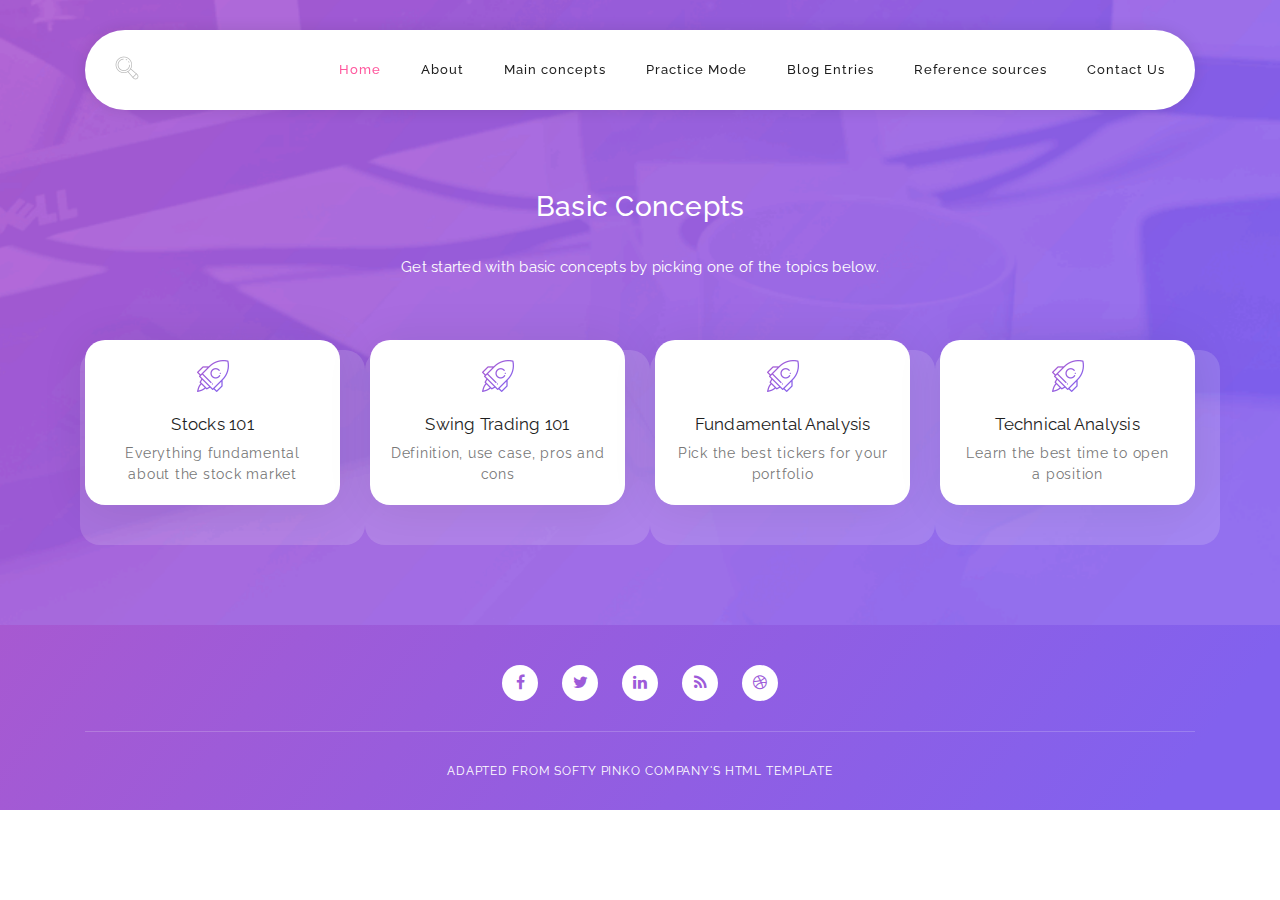
<file: basic_concepts.html>
<!DOCTYPE html>
<html lang="en">

  <head>

    <meta charset="utf-8">
    <meta name="viewport" content="width=device-width, initial-scale=1, shrink-to-fit=no">
    <meta name="description" content="">
    <meta name="author" content="">
    <link href="https://fonts.googleapis.com/css?family=Raleway:100,300,400,500,700,900" rel="stylesheet">

    <title>Basic Concepts</title>
<!--
SOFTY PINKO
https://templatemo.com/tm-535-softy-pinko
-->

    <!-- Additional CSS Files -->
    <link rel="stylesheet" type="text/css" href="assets/css/bootstrap.min.css">

    <link rel="stylesheet" type="text/css" href="assets/css/font-awesome.css">

    <link rel="stylesheet" href="assets/css/templatemo-softy-pinko.css">

    </head>
    
    <body>
    
    <!-- ***** Preloader Start ***** -->
    <div id="preloader">
        <div class="jumper">
            <div></div>
            <div></div>
            <div></div>
        </div>
    </div>  
    <!-- ***** Preloader End ***** -->
    
    
    <!-- ***** Header Area Start ***** -->
    <header class="header-area header-sticky">
        <div class="container">
            <div class="row">
                <div class="col-12">
                    <nav class="main-nav">
                        <!-- ***** Logo Start ***** -->
                        <a href="#" class="logo">
                            <img src="assets/images/logo.png" alt="logo"/>
                        </a>
                        <!-- ***** Logo End ***** -->
                        <!-- ***** Menu Start ***** -->
                        <ul class="nav">
                            <li><a href="#welcome" class="active">Home</a></li>
                            <li><a href="#features">About</a></li>
                            <li><a href="#work-process">Main concepts</a></li>
                            <li><a href="#pricing-plans">Practice Mode</a></li>
                            <li><a href="#blog">Blog Entries</a></li>
                            <li><a href="#testimonials">Reference sources</a></li>
                            <li><a href="#contact-us">Contact Us</a></li>
                        </ul>
                        <a class='menu-trigger'>
                            <span>Menu</span>
                        </a>
                        <!-- ***** Menu End ***** -->
                    </nav>
                </div>
            </div>
        </div>
    </header>
    <!-- ***** Header Area End ***** -->






    <!-- ***** Home Parallax Start ***** -->
    <section class="mini" id="work-process">
        <div class="mini-content">
            <div class="container">
                <div class="row">
                    <div class="offset-lg-3 col-lg-6">
                        <div class="info">
                            <h1>Basic Concepts</h1>
                            <p>Get started with basic concepts by picking one of the topics below.</p>
                        </div>
                    </div>
                </div>

                <!-- ***** Mini Box Start ***** -->
                <div class="row">
                    <div class="col-lg-3 col-md-3 col-sm-6 col-6">
                        <a href="basic_concepts_stock.html" class="mini-box">
                            <i><img src="assets/images/work-process-item-01.png" alt=""></i>
                            <strong>Stocks 101</strong>
                            <span>Everything fundamental about the stock market</span>
                        </a>
                    </div>
                    <div class="col-lg-3 col-md-3 col-sm-6 col-6">
                        <a href="#" class="mini-box">
                            <i><img src="assets/images/work-process-item-01.png" alt=""></i>
                            <strong>Swing Trading 101</strong>
                            <span>Definition, use case, pros and cons</span>
                        </a>
                    </div>
                    <div class="col-lg-3 col-md-3 col-sm-6 col-6">
                        <a href="#" class="mini-box">
                            <i><img src="assets/images/work-process-item-01.png" alt=""></i>
                            <strong>Fundamental Analysis</strong>
                            <span>Pick the best tickers for your portfolio</span>
                        </a>
                    </div>
                    <div class="col-lg-3 col-md-3 col-sm-6 col-6">
                        <a href="#" class="mini-box">
                            <i><img src="assets/images/work-process-item-01.png" alt=""></i>
                            <strong>Technical Analysis</strong>
                            <span>Learn the best time to open a position</span>
                        </a>
                    </div>
                </div>
                <!-- ***** Mini Box End ***** -->
            </div>
        </div>
    </section>
    <!-- ***** Home Parallax End ***** -->

    
    <!-- ***** Footer Start ***** -->
    <footer>
        <div class="container">
            <div class="row">
                <div class="col-lg-12 col-md-12 col-sm-12">
                    <ul class="social">
                        <li><a href="#"><i class="fa fa-facebook"></i></a></li>
                        <li><a href="#"><i class="fa fa-twitter"></i></a></li>
                        <li><a href="#"><i class="fa fa-linkedin"></i></a></li>
                        <li><a href="#"><i class="fa fa-rss"></i></a></li>
                        <li><a href="#"><i class="fa fa-dribbble"></i></a></li>
                    </ul>
                </div>
            </div>
            <div class="row">
                <div class="col-lg-12">
                    <p class="copyright">Adapted from Softy Pinko Company's HTML template</p>
                </div>
            </div>
        </div>
    </footer>
    
    <!-- jQuery -->
    <script src="assets/js/jquery-2.1.0.min.js"></script>

    <!-- Bootstrap -->
    <script src="assets/js/popper.js"></script>
    <script src="assets/js/bootstrap.min.js"></script>

    <!-- Plugins -->
    <script src="assets/js/scrollreveal.min.js"></script>
    <script src="assets/js/waypoints.min.js"></script>
    <script src="assets/js/jquery.counterup.min.js"></script>
    <script src="assets/js/imgfix.min.js"></script> 
    
    <!-- Global Init -->
    <script src="assets/js/custom.js"></script>

  </body>
</html>
</file>
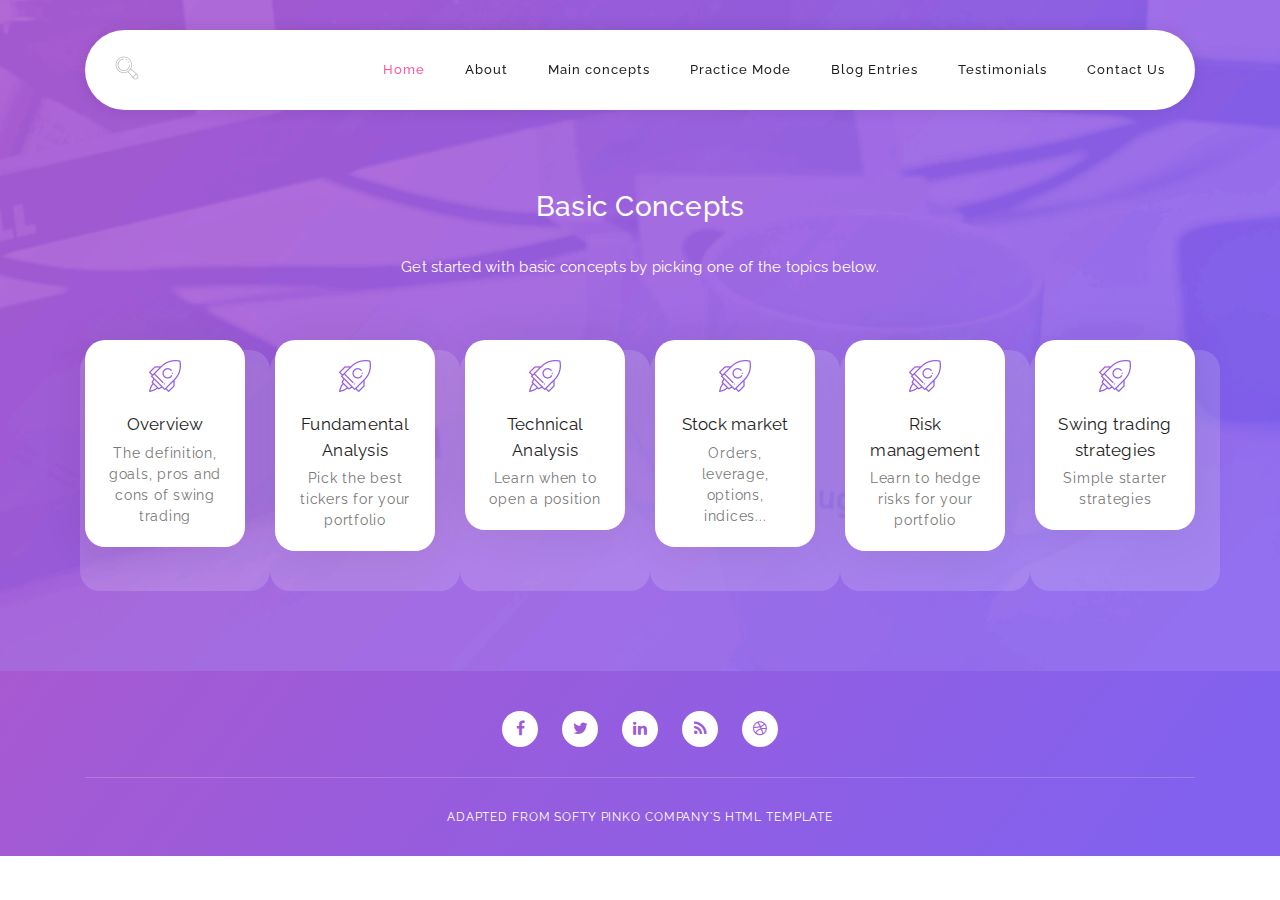
<file: basic_concepts_fundamental.html>
<!DOCTYPE html>
<html lang="en">

  <head>

    <meta charset="utf-8">
    <meta name="viewport" content="width=device-width, initial-scale=1, shrink-to-fit=no">
    <meta name="description" content="">
    <meta name="author" content="">
    <link href="https://fonts.googleapis.com/css?family=Raleway:100,300,400,500,700,900" rel="stylesheet">

    <title>Basic Concepts</title>
<!--
SOFTY PINKO
https://templatemo.com/tm-535-softy-pinko
-->

    <!-- Additional CSS Files -->
    <link rel="stylesheet" type="text/css" href="assets/css/bootstrap.min.css">

    <link rel="stylesheet" type="text/css" href="assets/css/font-awesome.css">

    <link rel="stylesheet" href="assets/css/templatemo-softy-pinko.css">

    </head>
    
    <body>
    
    <!-- ***** Preloader Start ***** -->
    <div id="preloader">
        <div class="jumper">
            <div></div>
            <div></div>
            <div></div>
        </div>
    </div>  
    <!-- ***** Preloader End ***** -->
    
    
    <!-- ***** Header Area Start ***** -->
    <header class="header-area header-sticky">
        <div class="container">
            <div class="row">
                <div class="col-12">
                    <nav class="main-nav">
                        <!-- ***** Logo Start ***** -->
                        <a href="#" class="logo">
                            <img src="assets/images/logo.png" alt="logo"/>
                        </a>
                        <!-- ***** Logo End ***** -->
                        <!-- ***** Menu Start ***** -->
                        <ul class="nav">
                            <li><a href="#welcome" class="active">Home</a></li>
                            <li><a href="#features">About</a></li>
                            <li><a href="#work-process">Main concepts</a></li>
                            <li><a href="#pricing-plans">Practice Mode</a></li>
                            <li><a href="#blog">Blog Entries</a></li>
                            <li><a href="#testimonials">Testimonials</a></li>
                            <li><a href="#contact-us">Contact Us</a></li>
                        </ul>
                        <a class='menu-trigger'>
                            <span>Menu</span>
                        </a>
                        <!-- ***** Menu End ***** -->
                    </nav>
                </div>
            </div>
        </div>
    </header>
    <!-- ***** Header Area End ***** -->






    <!-- ***** Home Parallax Start ***** -->
    <section class="mini" id="work-process">
        <div class="mini-content">
            <div class="container">
                <div class="row">
                    <div class="offset-lg-3 col-lg-6">
                        <div class="info">
                            <h1>Basic Concepts</h1>
                            <p>Get started with basic concepts by picking one of the topics below.</p>
                        </div>
                    </div>
                </div>

                <!-- ***** Mini Box Start ***** -->
                <div class="row">
                    <div class="col-lg-2 col-md-3 col-sm-6 col-6">
                        <a href="#" class="mini-box">
                            <i><img src="assets/images/work-process-item-01.png" alt=""></i>
                            <strong>Overview</strong>
                            <span>The definition, goals, pros and cons of swing trading</span>
                        </a>
                    </div>
                    <div class="col-lg-2 col-md-3 col-sm-6 col-6">
                        <a href="#" class="mini-box">
                            <i><img src="assets/images/work-process-item-01.png" alt=""></i>
                            <strong>Fundamental Analysis</strong>
                            <span>Pick the best tickers for your portfolio</span>
                        </a>
                    </div>
                    <div class="col-lg-2 col-md-3 col-sm-6 col-6">
                        <a href="#" class="mini-box">
                            <i><img src="assets/images/work-process-item-01.png" alt=""></i>
                            <strong>Technical Analysis</strong>
                            <span>Learn when to open a position</span>
                        </a>
                    </div>
                    <div class="col-lg-2 col-md-3 col-sm-6 col-6">
                        <a href="#" class="mini-box">
                            <i><img src="assets/images/work-process-item-01.png" alt=""></i>
                            <strong>Stock market</strong>
                            <span>Orders, leverage, options, indices...</span>
                        </a>
                    </div>
                    <div class="col-lg-2 col-md-3 col-sm-6 col-6">
                        <a href="#" class="mini-box">
                            <i><img src="assets/images/work-process-item-01.png" alt=""></i>
                            <strong>Risk management</strong>
                            <span>Learn to hedge risks for your portfolio</span>
                        </a>
                    </div>
                    <div class="col-lg-2 col-md-3 col-sm-6 col-6">
                        <a href="#" class="mini-box">
                            <i><img src="assets/images/work-process-item-01.png" alt=""></i>
                            <strong>Swing trading strategies</strong>
                            <span>Simple starter strategies</span>
                        </a>
                    </div>
                </div>
                <!-- ***** Mini Box End ***** -->
            </div>
        </div>
    </section>
    <!-- ***** Home Parallax End ***** -->

    
    <!-- ***** Footer Start ***** -->
    <footer>
        <div class="container">
            <div class="row">
                <div class="col-lg-12 col-md-12 col-sm-12">
                    <ul class="social">
                        <li><a href="#"><i class="fa fa-facebook"></i></a></li>
                        <li><a href="#"><i class="fa fa-twitter"></i></a></li>
                        <li><a href="#"><i class="fa fa-linkedin"></i></a></li>
                        <li><a href="#"><i class="fa fa-rss"></i></a></li>
                        <li><a href="#"><i class="fa fa-dribbble"></i></a></li>
                    </ul>
                </div>
            </div>
            <div class="row">
                <div class="col-lg-12">
                    <p class="copyright">Adapted from Softy Pinko Company's HTML template</p>
                </div>
            </div>
        </div>
    </footer>
    
    <!-- jQuery -->
    <script src="assets/js/jquery-2.1.0.min.js"></script>

    <!-- Bootstrap -->
    <script src="assets/js/popper.js"></script>
    <script src="assets/js/bootstrap.min.js"></script>

    <!-- Plugins -->
    <script src="assets/js/scrollreveal.min.js"></script>
    <script src="assets/js/waypoints.min.js"></script>
    <script src="assets/js/jquery.counterup.min.js"></script>
    <script src="assets/js/imgfix.min.js"></script> 
    
    <!-- Global Init -->
    <script src="assets/js/custom.js"></script>

  </body>
</html>
</file>
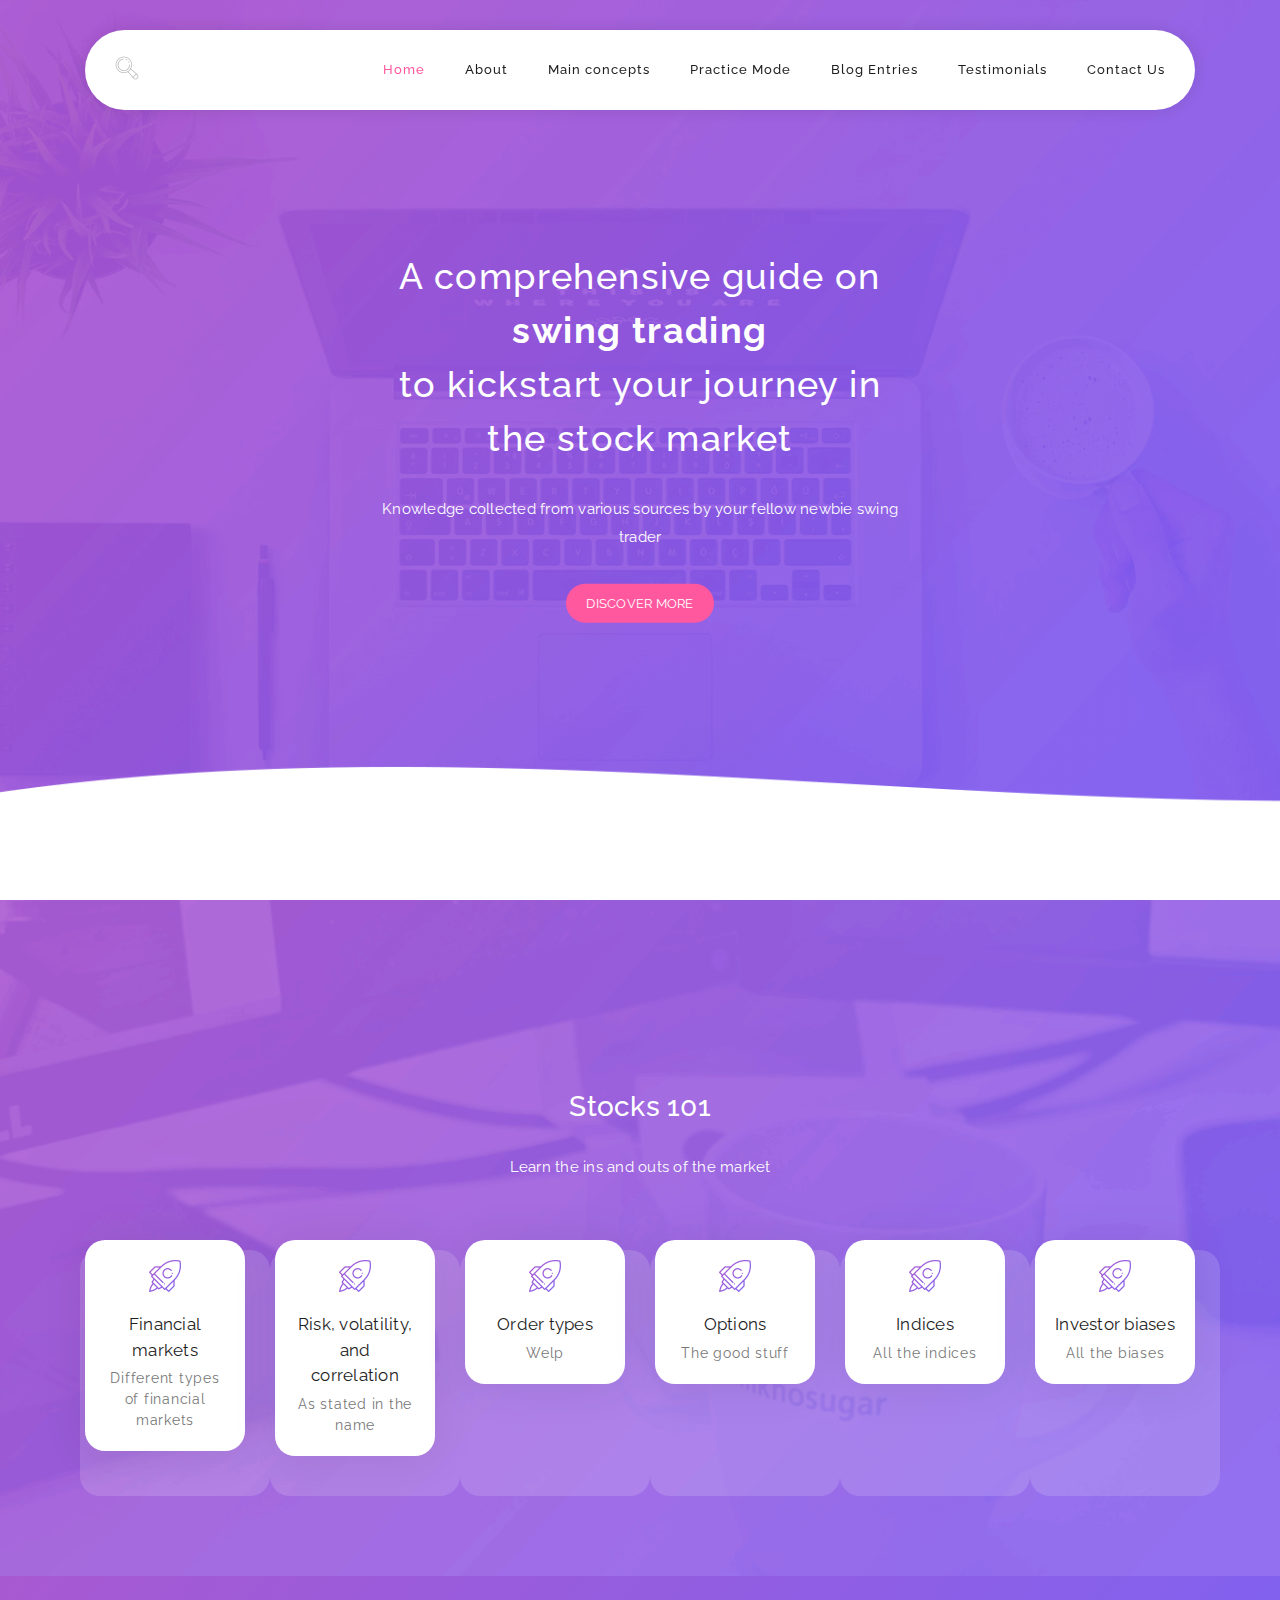
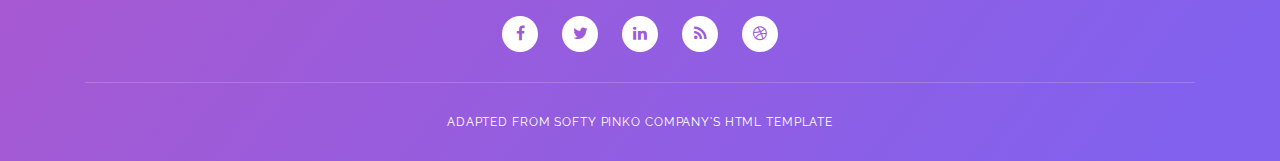
<file: basic_concepts_stock.html>
<!DOCTYPE html>
<html lang="en">

  <head>

    <meta charset="utf-8">
    <meta name="viewport" content="width=device-width, initial-scale=1, shrink-to-fit=no">
    <meta name="description" content="">
    <meta name="author" content="">
    <link href="https://fonts.googleapis.com/css?family=Raleway:100,300,400,500,700,900" rel="stylesheet">

    <title>Basic Concepts</title>

    <!-- Additional CSS Files -->
    <link rel="stylesheet" type="text/css" href="assets/css/bootstrap.min.css">

    <link rel="stylesheet" type="text/css" href="assets/css/font-awesome.css">

    <link rel="stylesheet" href="assets/css/templatemo-softy-pinko.css">

    </head>
    
    <body>
    
    <!-- ***** Preloader Start ***** -->
    <div id="preloader">
        <div class="jumper">
            <div></div>
            <div></div>
            <div></div>
        </div>
    </div>  
    <!-- ***** Preloader End ***** -->
    
    
    <!-- ***** Header Area Start ***** -->
    <header class="header-area header-sticky">
        <div class="container">
            <div class="row">
                <div class="col-12">
                    <nav class="main-nav">
                        <!-- ***** Logo Start ***** -->
                        <a href="#" class="logo">
                            <img src="assets/images/logo.png" alt="logo"/>
                        </a>
                        <!-- ***** Logo End ***** -->
                        <!-- ***** Menu Start ***** -->
                        <ul class="nav">
                            <li><a href="#welcome" class="active">Home</a></li>
                            <li><a href="#features">About</a></li>
                            <li><a href="#work-process">Main concepts</a></li>
                            <li><a href="#pricing-plans">Practice Mode</a></li>
                            <li><a href="#blog">Blog Entries</a></li>
                            <li><a href="#testimonials">Testimonials</a></li>
                            <li><a href="#contact-us">Contact Us</a></li>
                        </ul>
                        <a class='menu-trigger'>
                            <span>Menu</span>
                        </a>
                        <!-- ***** Menu End ***** -->
                    </nav>
                </div>
            </div>
        </div>
    </header>
    <!-- ***** Header Area End ***** -->


    <!-- ***** Welcome Area Start ***** -->
    <div class="welcome-area" id="welcome">

        <!-- ***** Header Text Start ***** -->
        <div class="header-text">
            <div class="container">
                <div class="row">
                    <div class="offset-xl-3 col-xl-6 offset-lg-2 col-lg-8 col-md-12 col-sm-12">
                        <h1>A comprehensive guide on <strong>swing trading</strong><br>to kickstart your journey in the stock market</h1>
                        <p>Knowledge collected from various sources by your fellow newbie swing trader</p>
                        <a href="#features" class="main-button-slider">Discover More</a>
                    </div>
                </div>
            </div>
        </div>
        <!-- ***** Header Text End ***** -->
    </div>
    <!-- ***** Welcome Area End ***** -->



    <!-- ***** Home Parallax Start ***** -->
    <section class="mini" id="work-process">
        <div class="mini-content">
            <div class="container">
                <div class="row">
                    <div class="offset-lg-3 col-lg-6">
                        <div class="info">
                            <h1>Stocks 101</h1>
                            <p>Learn the ins and outs of the market</p>
                        </div>
                    </div>
                </div>

                <!-- ***** Mini Box Start ***** -->
                <div class="row">
                    <div class="col-lg-2 col-md-3 col-sm-6 col-6">
                        <a href="basic_concepts_stock _financial_markets.html" class="mini-box">
                            <i><img src="assets/images/work-process-item-01.png" alt=""></i>
                            <strong>Financial markets</strong>
                            <span>Different types of financial markets</span>
                        </a>
                    </div>
                    <div class="col-lg-2 col-md-3 col-sm-6 col-6">
                        <a href="#" class="mini-box">
                            <i><img src="assets/images/work-process-item-01.png" alt=""></i>
                            <strong>Risk, volatility, and correlation</strong>
                            <span>As stated in the name</span>
                        </a>
                    </div>
                    <div class="col-lg-2 col-md-3 col-sm-6 col-6">
                        <a href="#" class="mini-box">
                            <i><img src="assets/images/work-process-item-01.png" alt=""></i>
                            <strong>Order types</strong>
                            <span>Welp</span>
                        </a>
                    </div>
                    <div class="col-lg-2 col-md-3 col-sm-6 col-6">
                        <a href="#" class="mini-box">
                            <i><img src="assets/images/work-process-item-01.png" alt=""></i>
                            <strong>Options</strong>
                            <span>The good stuff</span>
                        </a>
                    </div>
                    <div class="col-lg-2 col-md-3 col-sm-6 col-6">
                        <a href="#" class="mini-box">
                            <i><img src="assets/images/work-process-item-01.png" alt=""></i>
                            <strong>Indices</strong>
                            <span>All the indices</span>
                        </a>
                    </div>
                    <div class="col-lg-2 col-md-3 col-sm-6 col-6">
                        <a href="#" class="mini-box">
                            <i><img src="assets/images/work-process-item-01.png" alt=""></i>
                            <strong>Investor biases</strong>
                            <span>All the biases</span>
                        </a>
                    </div>
                </div>
                <!-- ***** Mini Box End ***** -->
            </div>
        </div>
    </section>
    <!-- ***** Home Parallax End ***** -->

    
    <!-- ***** Footer Start ***** -->
    <footer>
        <div class="container">
            <div class="row">
                <div class="col-lg-12 col-md-12 col-sm-12">
                    <ul class="social">
                        <li><a href="#"><i class="fa fa-facebook"></i></a></li>
                        <li><a href="#"><i class="fa fa-twitter"></i></a></li>
                        <li><a href="#"><i class="fa fa-linkedin"></i></a></li>
                        <li><a href="#"><i class="fa fa-rss"></i></a></li>
                        <li><a href="#"><i class="fa fa-dribbble"></i></a></li>
                    </ul>
                </div>
            </div>
            <div class="row">
                <div class="col-lg-12">
                    <p class="copyright">Adapted from Softy Pinko Company's HTML template</p>
                </div>
            </div>
        </div>
    </footer>
    
    <!-- jQuery -->
    <script src="assets/js/jquery-2.1.0.min.js"></script>

    <!-- Bootstrap -->
    <script src="assets/js/popper.js"></script>
    <script src="assets/js/bootstrap.min.js"></script>

    <!-- Plugins -->
    <script src="assets/js/scrollreveal.min.js"></script>
    <script src="assets/js/waypoints.min.js"></script>
    <script src="assets/js/jquery.counterup.min.js"></script>
    <script src="assets/js/imgfix.min.js"></script> 
    
    <!-- Global Init -->
    <script src="assets/js/custom.js"></script>

  </body>
</html>
</file>
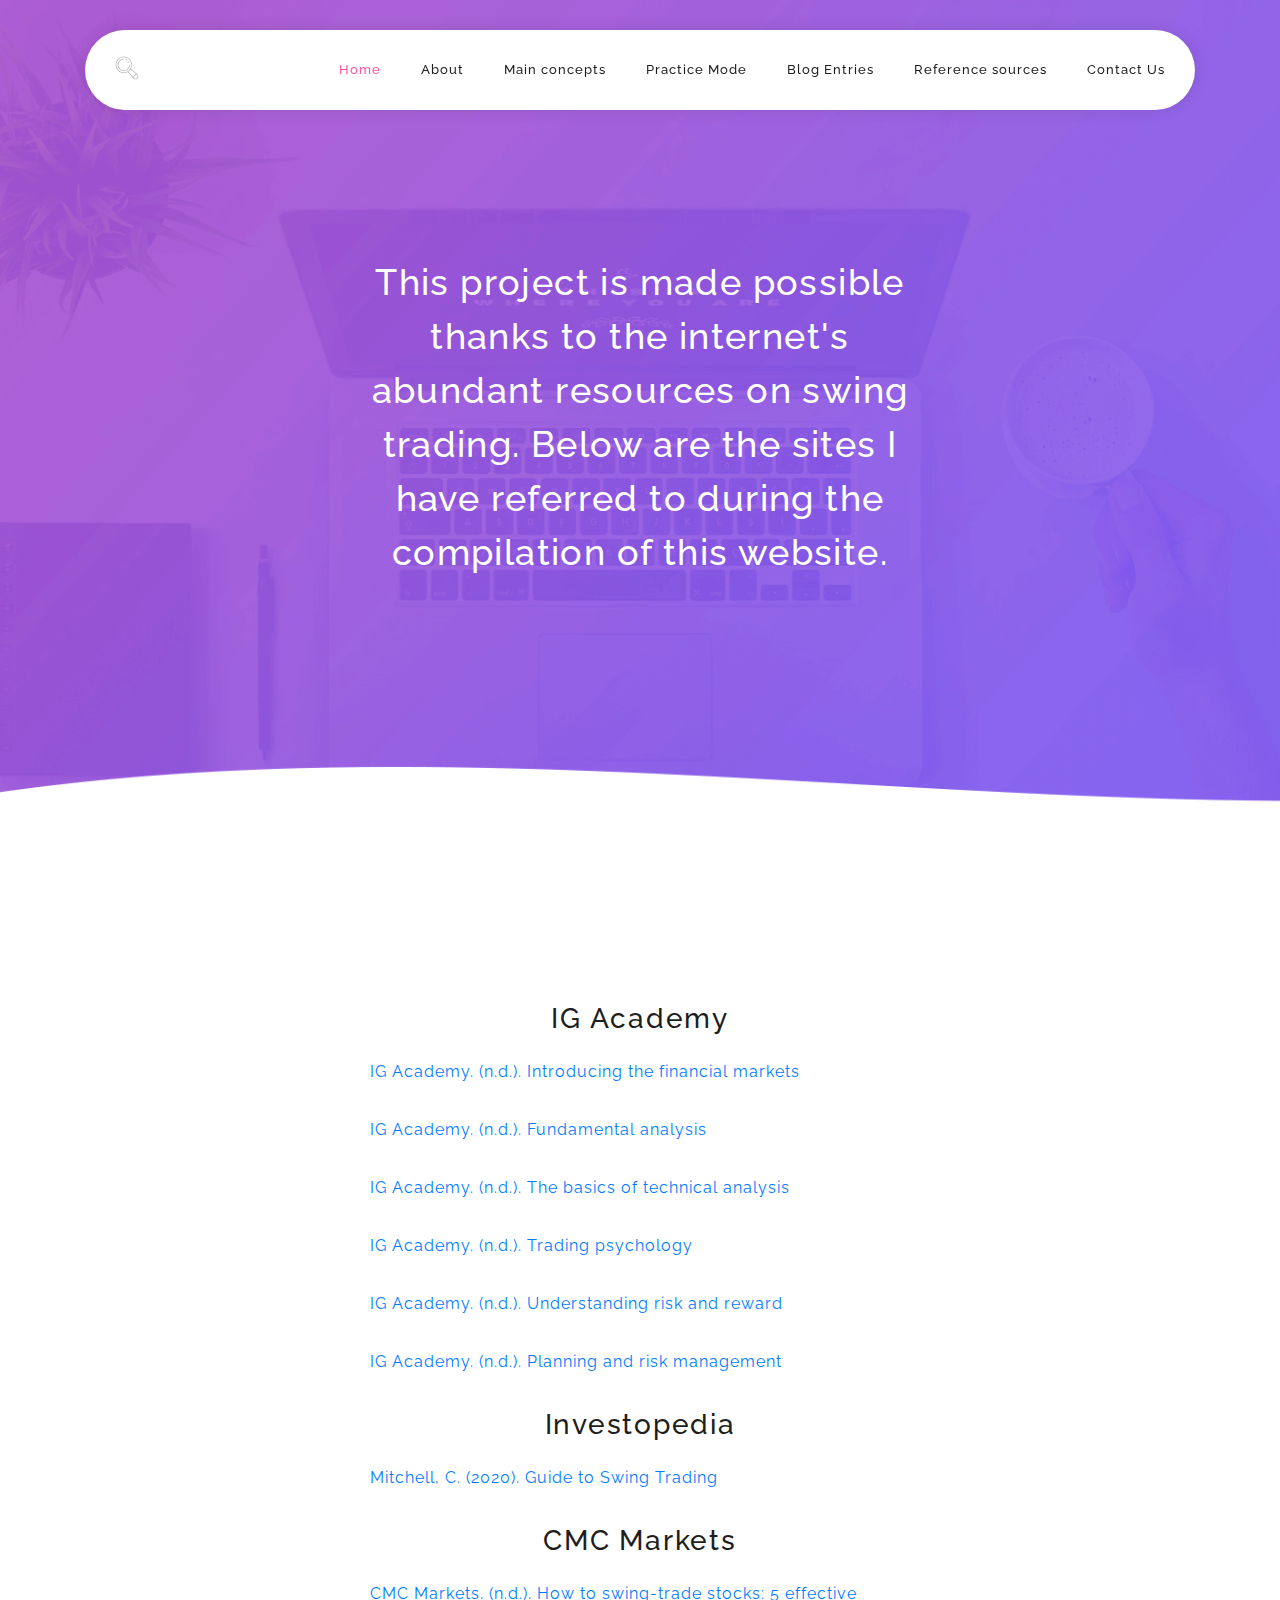
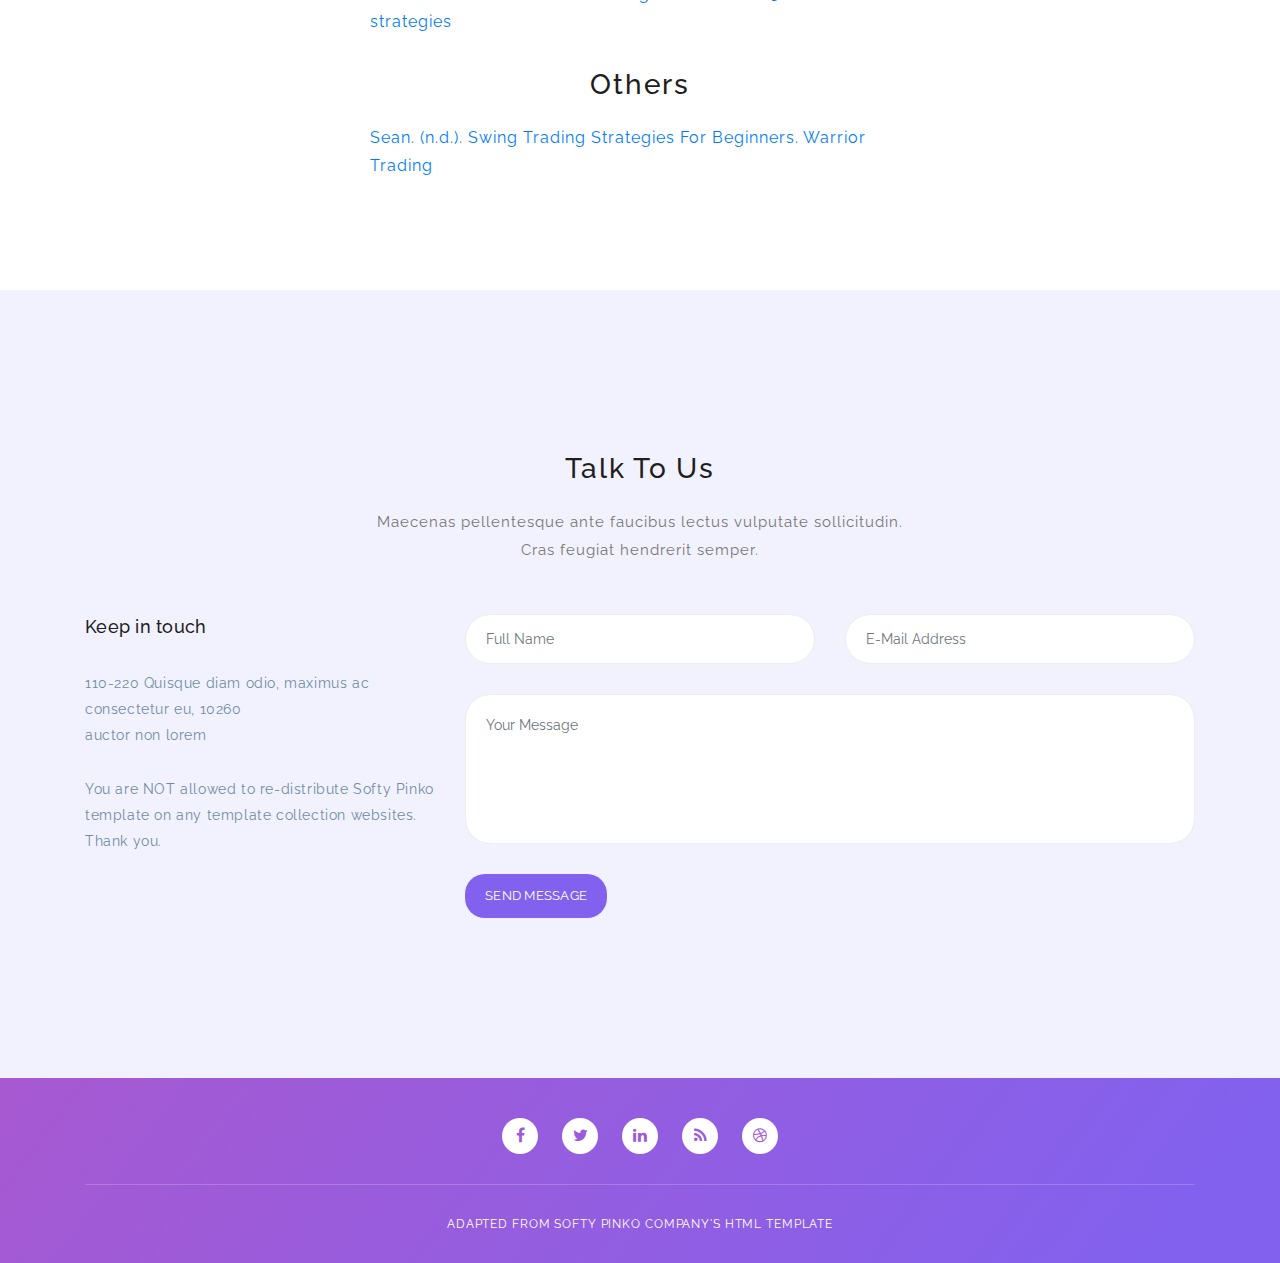
<file: reference_sources.html>
<!DOCTYPE html>
<html lang="en">

  <head>

    <meta charset="utf-8">
    <meta name="viewport" content="width=device-width, initial-scale=1, shrink-to-fit=no">
    <meta name="description" content="">
    <meta name="author" content="">
    <link href="https://fonts.googleapis.com/css?family=Raleway:100,300,400,500,700,900" rel="stylesheet">

    <title>Trading Strategy Education Website</title>
<!--
SOFTY PINKO
https://templatemo.com/tm-535-softy-pinko
-->

    <!-- Additional CSS Files -->
    <link rel="stylesheet" type="text/css" href="assets/css/bootstrap.min.css">

    <link rel="stylesheet" type="text/css" href="assets/css/font-awesome.css">

    <link rel="stylesheet" href="assets/css/templatemo-softy-pinko.css">

    </head>
    
    <body>
    
    <!-- ***** Preloader Start ***** -->
    <div id="preloader">
        <div class="jumper">
            <div></div>
            <div></div>
            <div></div>
        </div>
    </div>  
    <!-- ***** Preloader End ***** -->
    
    
    <!-- ***** Header Area Start ***** -->
    <header class="header-area header-sticky">
        <div class="container">
            <div class="row">
                <div class="col-12">
                    <nav class="main-nav">
                        <!-- ***** Logo Start ***** -->
                        <a href="#" class="logo">
                            <img src="assets/images/logo.png" alt="logo"/>
                        </a>
                        <!-- ***** Logo End ***** -->
                        <!-- ***** Menu Start ***** -->
                        <ul class="nav">
                            <li><a href="#welcome" class="active">Home</a></li>
                            <li><a href="#features">About</a></li>
                            <li><a href="#work-process">Main concepts</a></li>
                            <li><a href="#pricing-plans">Practice Mode</a></li>
                            <li><a href="#blog">Blog Entries</a></li>
                            <li><a href="reference_sources.html">Reference sources</a></li>
                            <li><a href="#contact-us">Contact Us</a></li>
                        </ul>
                        <a class='menu-trigger'>
                            <span>Menu</span>
                        </a>
                        <!-- ***** Menu End ***** -->
                    </nav>
                </div>
            </div>
        </div>
    </header>
    <!-- ***** Header Area End ***** -->

    <!-- ***** Welcome Area Start ***** -->
    <div class="welcome-area" id="welcome">

        <!-- ***** Header Text Start ***** -->
        <div class="header-text">
            <div class="container">
                <div class="row">
                    <div class="offset-xl-3 col-xl-6 offset-lg-2 col-lg-8 col-md-12 col-sm-12">
                        <h1>This project is made possible thanks to the internet's abundant resources on swing trading. Below are the sites I have referred to during the compilation of this website.</h1>
                    </div>
                </div>
            </div>
        </div>
        <!-- ***** Header Text End ***** -->
    </div>
    <!-- ***** Welcome Area End ***** -->


    <!-- ***** Testimonials Start ***** -->
    <section class="section" id="testimonials">
        <div class="container">
            <!-- ***** Section Title Start ***** -->
            <div class="row">
                <div class="col-lg-12">
                    <div class="center-heading">
                        <h2 class="section-title">IG Academy</h2>
                    </div>
                </div>
                <div class="offset-lg-3 col-lg-6">
                    <div class="left-text">
                        <a href= "https://www.ig.com/en/learn-to-trade/ig-academy/introducing-the-financial-markets"><p>IG Academy. (n.d.). Introducing the financial markets</p></a>
                        <a href= "https://www.ig.com/en/learn-to-trade/ig-academy/fundamental-analysis"><p>IG Academy. (n.d.). Fundamental analysis</p></a>
                        <a href= "https://www.ig.com/en/learn-to-trade/ig-academy/the-basics-of-technical-analysis"><p>IG Academy. (n.d.). The basics of technical analysis</p></a>
                        <a href= "https://www.ig.com/en/learn-to-trade/ig-academy/trading-psychology"><p>IG Academy. (n.d.). Trading psychology</p></a>
                        <a href= "https://www.ig.com/en/learn-to-trade/ig-academy/money-management"><p>IG Academy. (n.d.). Understanding risk and reward</p></a>
                        <a href= "https://www.ig.com/en/learn-to-trade/ig-academy/planning-and-risk-management"><p>IG Academy. (n.d.). Planning and risk management</p></a>
                    </div>
                </div>
            </div>

            <div class="row">
                <div class="col-lg-12">
                    <div class="center-heading">
                        <h2 class="section-title">Investopedia</h2>
                    </div>
                </div>
                <div class="offset-lg-3 col-lg-6">
                    <div class="left-text">
                        <a href= "https://www.investopedia.com/terms/s/swingtrading.asp"><p>Mitchell, C. (2020). Guide to Swing Trading</p></a>
                    </div>
                </div>
            </div>

            <div class="row">
                <div class="col-lg-12">
                    <div class="center-heading">
                        <h2 class="section-title">CMC Markets</h2>
                    </div>
                </div>
                <div class="offset-lg-3 col-lg-6">
                    <div class="left-text">
                        <a href= "https://www.cmcmarkets.com/en/trading-guides/how-to-swing-trade-stocks"><p>CMC Markets. (n.d.). How to swing-trade stocks: 5 effective strategies</p></a>
                    </div>
                </div>
            </div>

            <div class="row">
                <div class="col-lg-12">
                    <div class="center-heading">
                        <h2 class="section-title">Others</h2>
                    </div>
                </div>
                <div class="offset-lg-3 col-lg-6">
                    <div class="left-text">
                        <a href= "https://www.warriortrading.com/swing-trading-strategies/"><p>Sean. (n.d.). Swing Trading Strategies For Beginners. Warrior Trading</p></a>
                    </div>
                </div>
            </div>
            <!-- ***** Section Title End ***** -->

            
            </div>
        </div>
    </section>
    <!-- ***** Testimonials End ***** -->


    <!-- ***** Contact Us Start ***** -->
    <section class="section colored" id="contact-us">
        <div class="container">
            <!-- ***** Section Title Start ***** -->
            <div class="row">
                <div class="col-lg-12">
                    <div class="center-heading">
                        <h2 class="section-title">Talk To Us</h2>
                    </div>
                </div>
                <div class="offset-lg-3 col-lg-6">
                    <div class="center-text">
                        <p>Maecenas pellentesque ante faucibus lectus vulputate sollicitudin. Cras feugiat hendrerit semper.</p>
                    </div>
                </div>
            </div>
            <!-- ***** Section Title End ***** -->

            <div class="row">
                <!-- ***** Contact Text Start ***** -->
                <div class="col-lg-4 col-md-6 col-sm-12">
                    <h5 class="margin-bottom-30">Keep in touch</h5>
                    <div class="contact-text">
                        <p>110-220 Quisque diam odio, maximus ac consectetur eu, 10260
                        <br>auctor non lorem</p>
                        <p>You are NOT allowed to re-distribute Softy Pinko template on any template collection websites. Thank you.</p>
                    </div>
                </div>
                <!-- ***** Contact Text End ***** -->

                <!-- ***** Contact Form Start ***** -->
                <div class="col-lg-8 col-md-6 col-sm-12">
                    <div class="contact-form">
                        <form id="contact" action="" method="get">
                          <div class="row">
                            <div class="col-lg-6 col-md-12 col-sm-12">
                              <fieldset>
                                <input name="name" type="text" class="form-control" id="name" placeholder="Full Name" required="">
                              </fieldset>
                            </div>
                            <div class="col-lg-6 col-md-12 col-sm-12">
                              <fieldset>
                                <input name="email" type="email" class="form-control" id="email" placeholder="E-Mail Address" required="">
                              </fieldset>
                            </div>
                            <div class="col-lg-12">
                              <fieldset>
                                <textarea name="message" rows="6" class="form-control" id="message" placeholder="Your Message" required=""></textarea>
                              </fieldset>
                            </div>
                            <div class="col-lg-12">
                              <fieldset>
                                <button type="submit" id="form-submit" class="main-button">Send Message</button>
                              </fieldset>
                            </div>
                          </div>
                        </form>
                    </div>
                </div>
                <!-- ***** Contact Form End ***** -->
            </div>
        </div>
    </section>
    <!-- ***** Contact Us End ***** -->
    
    <!-- ***** Footer Start ***** -->
    <footer>
        <div class="container">
            <div class="row">
                <div class="col-lg-12 col-md-12 col-sm-12">
                    <ul class="social">
                        <li><a href="#"><i class="fa fa-facebook"></i></a></li>
                        <li><a href="#"><i class="fa fa-twitter"></i></a></li>
                        <li><a href="#"><i class="fa fa-linkedin"></i></a></li>
                        <li><a href="#"><i class="fa fa-rss"></i></a></li>
                        <li><a href="#"><i class="fa fa-dribbble"></i></a></li>
                    </ul>
                </div>
            </div>
            <div class="row">
                <div class="col-lg-12">
                    <p class="copyright">Adapted from Softy Pinko Company's HTML template</p>
                </div>
            </div>
        </div>
    </footer>
    
    <!-- jQuery -->
    <script src="assets/js/jquery-2.1.0.min.js"></script>

    <!-- Bootstrap -->
    <script src="assets/js/popper.js"></script>
    <script src="assets/js/bootstrap.min.js"></script>

    <!-- Plugins -->
    <script src="assets/js/scrollreveal.min.js"></script>
    <script src="assets/js/waypoints.min.js"></script>
    <script src="assets/js/jquery.counterup.min.js"></script>
    <script src="assets/js/imgfix.min.js"></script> 
    
    <!-- Global Init -->
    <script src="assets/js/custom.js"></script>

  </body>
</html>
</file>
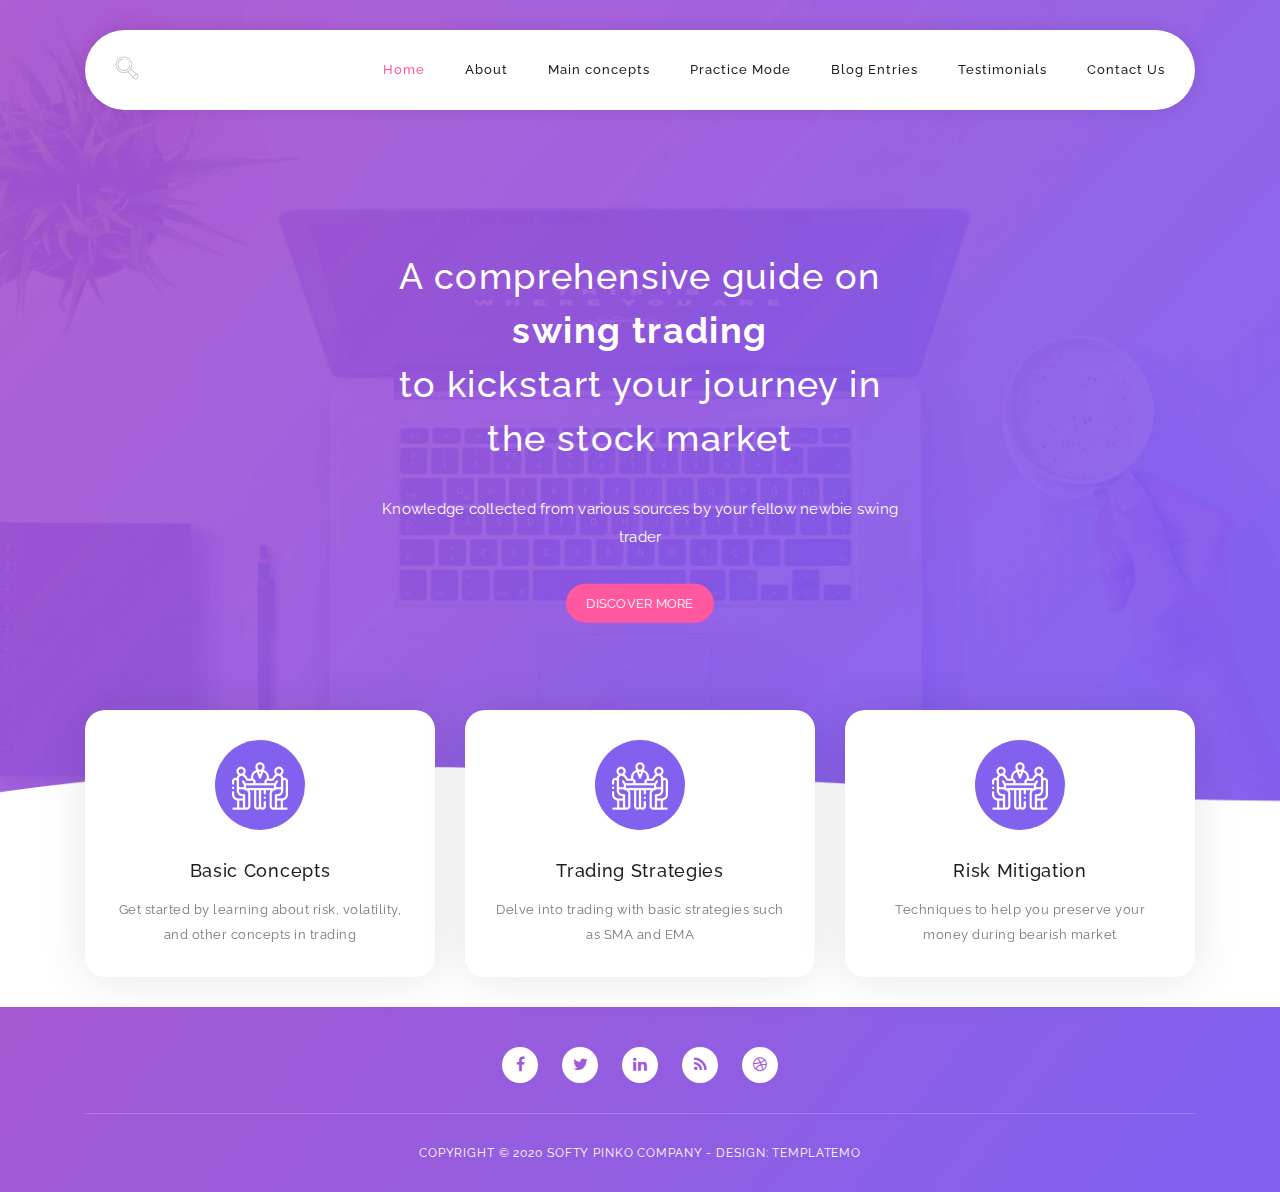
<file: risk_mitigation.html>
<!DOCTYPE html>
<html lang="en">

  <head>

    <meta charset="utf-8">
    <meta name="viewport" content="width=device-width, initial-scale=1, shrink-to-fit=no">
    <meta name="description" content="">
    <meta name="author" content="">
    <link href="https://fonts.googleapis.com/css?family=Raleway:100,300,400,500,700,900" rel="stylesheet">

    <title>Trading Strategy Education Website</title>
<!--
SOFTY PINKO
https://templatemo.com/tm-535-softy-pinko
-->

    <!-- Additional CSS Files -->
    <link rel="stylesheet" type="text/css" href="assets/css/bootstrap.min.css">

    <link rel="stylesheet" type="text/css" href="assets/css/font-awesome.css">

    <link rel="stylesheet" href="assets/css/templatemo-softy-pinko.css">

    </head>
    
    <body>
    
    <!-- ***** Preloader Start ***** -->
    <div id="preloader">
        <div class="jumper">
            <div></div>
            <div></div>
            <div></div>
        </div>
    </div>  
    <!-- ***** Preloader End ***** -->
    
    
    <!-- ***** Header Area Start ***** -->
    <header class="header-area header-sticky">
        <div class="container">
            <div class="row">
                <div class="col-12">
                    <nav class="main-nav">
                        <!-- ***** Logo Start ***** -->
                        <a href="#" class="logo">
                            <img src="assets/images/logo.png" alt="logo"/>
                        </a>
                        <!-- ***** Logo End ***** -->
                        <!-- ***** Menu Start ***** -->
                        <ul class="nav">
                            <li><a href="#welcome" class="active">Home</a></li>
                            <li><a href="#features">About</a></li>
                            <li><a href="#work-process">Main concepts</a></li>
                            <li><a href="#pricing-plans">Practice Mode</a></li>
                            <li><a href="#blog">Blog Entries</a></li>
                            <li><a href="#testimonials">Testimonials</a></li>
                            <li><a href="#contact-us">Contact Us</a></li>
                        </ul>
                        <a class='menu-trigger'>
                            <span>Menu</span>
                        </a>
                        <!-- ***** Menu End ***** -->
                    </nav>
                </div>
            </div>
        </div>
    </header>
    <!-- ***** Header Area End ***** -->

    <!-- ***** Welcome Area Start ***** -->
    <div class="welcome-area" id="welcome">

        <!-- ***** Header Text Start ***** -->
        <div class="header-text">
            <div class="container">
                <div class="row">
                    <div class="offset-xl-3 col-xl-6 offset-lg-2 col-lg-8 col-md-12 col-sm-12">
                        <h1>A comprehensive guide on <strong>swing trading</strong><br>to kickstart your journey in the stock market</h1>
                        <p>Knowledge collected from various sources by your fellow newbie swing trader</p>
                        <a href="#features" class="main-button-slider">Discover More</a>
                    </div>
                </div>
            </div>
        </div>
        <!-- ***** Header Text End ***** -->
    </div>
    <!-- ***** Welcome Area End ***** -->

    <!-- ***** Features Small Start ***** -->
    <section class="section home-feature">
        <div class="container">
            <div class="row">
                <div class="col-lg-12">
                    <div class="row">
                        <!-- ***** Features Small Item Start ***** -->
                        <div class="col-lg-4 col-md-6 col-sm-6 col-12" data-scroll-reveal="enter bottom move 50px over 0.6s after 0.2s">
                            <div class="features-small-item">
                                <div class="icon">
                                    <i><img src="assets/images/featured-item-01.png" alt=""></i>
                                </div>
                                <h5 class="features-title">Basic Concepts</h5>
                                <p>Get started by learning about risk, volatility, and other concepts in trading</p>
                            </div>
                        </div>
                        <!-- ***** Features Small Item End ***** -->

                        <!-- ***** Features Small Item Start ***** -->
                        <div class="col-lg-4 col-md-6 col-sm-6 col-12" data-scroll-reveal="enter bottom move 50px over 0.6s after 0.4s">
                            <div class="features-small-item">
                                <div class="icon">
                                    <i><img src="assets/images/featured-item-01.png" alt=""></i>
                                </div>
                                <h5 class="features-title">Trading Strategies</h5>
                                <p>Delve into trading with basic strategies such as SMA and EMA</p>
                            </div>
                        </div>
                        <!-- ***** Features Small Item End ***** -->

                        <!-- ***** Features Small Item Start ***** -->
                        <div class="col-lg-4 col-md-6 col-sm-6 col-12" data-scroll-reveal="enter bottom move 50px over 0.6s after 0.6s">
                            <div class="features-small-item">
                                <div class="icon">
                                    <i><img src="assets/images/featured-item-01.png" alt=""></i>
                                </div>
                                <h5 class="features-title">Risk Mitigation</h5>
                                <p>Techniques to help you preserve your money during bearish market</p>
                            </div>
                        </div>
                        <!-- ***** Features Small Item End ***** -->
                    </div>
                </div>
            </div>
        </div>
    </section>
    <!-- ***** Features Small End ***** -->

    
    
    <!-- ***** Footer Start ***** -->
    <footer>
        <div class="container">
            <div class="row">
                <div class="col-lg-12 col-md-12 col-sm-12">
                    <ul class="social">
                        <li><a href="#"><i class="fa fa-facebook"></i></a></li>
                        <li><a href="#"><i class="fa fa-twitter"></i></a></li>
                        <li><a href="#"><i class="fa fa-linkedin"></i></a></li>
                        <li><a href="#"><i class="fa fa-rss"></i></a></li>
                        <li><a href="#"><i class="fa fa-dribbble"></i></a></li>
                    </ul>
                </div>
            </div>
            <div class="row">
                <div class="col-lg-12">
                    <p class="copyright">Copyright &copy; 2020 Softy Pinko Company - Design: TemplateMo</p>
                </div>
            </div>
        </div>
    </footer>
    
    <!-- jQuery -->
    <script src="assets/js/jquery-2.1.0.min.js"></script>

    <!-- Bootstrap -->
    <script src="assets/js/popper.js"></script>
    <script src="assets/js/bootstrap.min.js"></script>

    <!-- Plugins -->
    <script src="assets/js/scrollreveal.min.js"></script>
    <script src="assets/js/waypoints.min.js"></script>
    <script src="assets/js/jquery.counterup.min.js"></script>
    <script src="assets/js/imgfix.min.js"></script> 
    
    <!-- Global Init -->
    <script src="assets/js/custom.js"></script>

  </body>
</html>
</file>
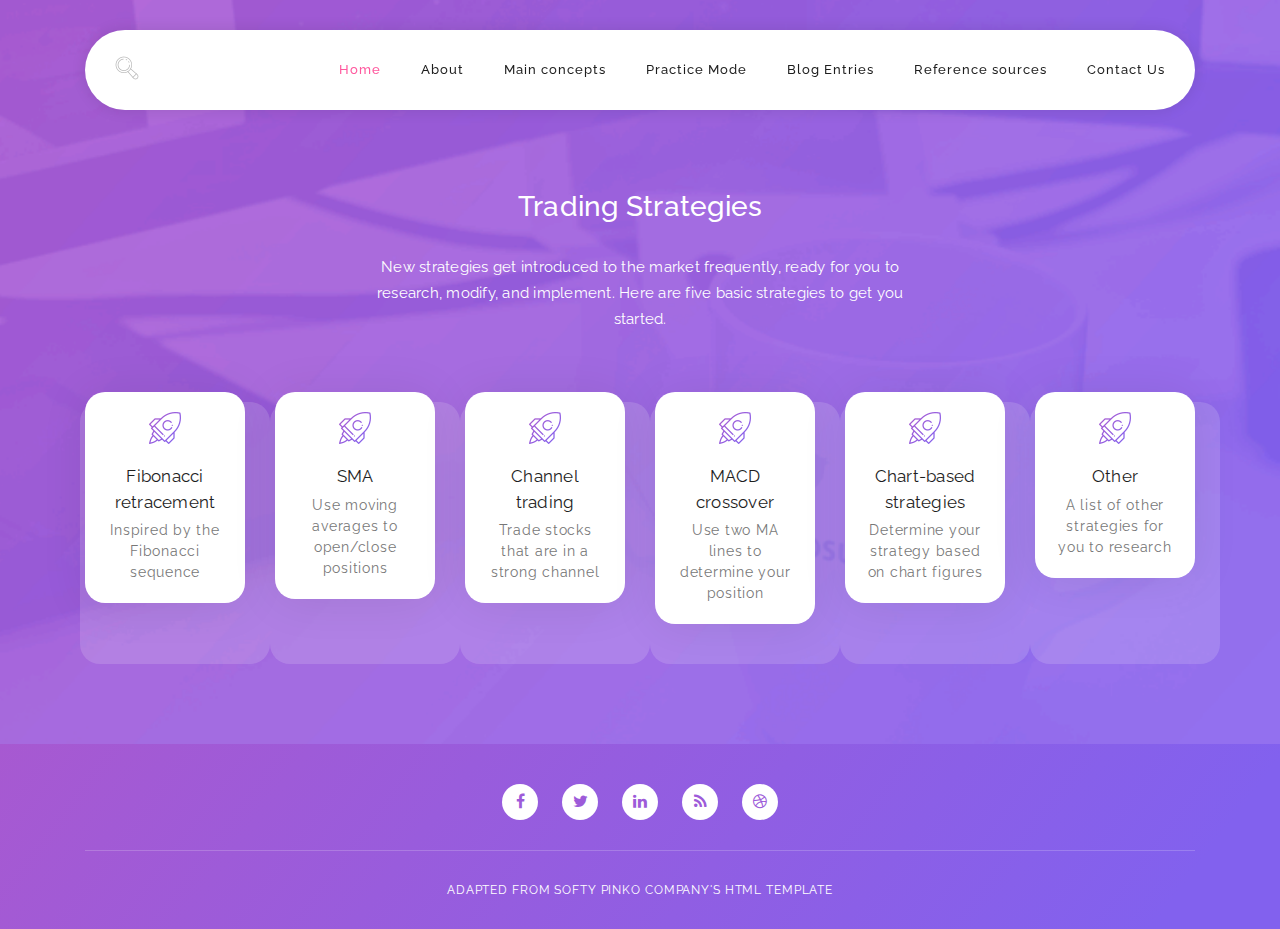
<file: trading_strategies.html>
<!DOCTYPE html>
<html lang="en">

  <head>

    <meta charset="utf-8">
    <meta name="viewport" content="width=device-width, initial-scale=1, shrink-to-fit=no">
    <meta name="description" content="">
    <meta name="author" content="">
    <link href="https://fonts.googleapis.com/css?family=Raleway:100,300,400,500,700,900" rel="stylesheet">

    <title>Trading Strategies</title>


    <!-- Additional CSS Files -->
    <link rel="stylesheet" type="text/css" href="assets/css/bootstrap.min.css">

    <link rel="stylesheet" type="text/css" href="assets/css/font-awesome.css">

    <link rel="stylesheet" href="assets/css/templatemo-softy-pinko.css">

    </head>
    
    <body>
    
    <!-- ***** Preloader Start ***** -->
    <div id="preloader">
        <div class="jumper">
            <div></div>
            <div></div>
            <div></div>
        </div>
    </div>  
    <!-- ***** Preloader End ***** -->
    
    
    <!-- ***** Header Area Start ***** -->
    <header class="header-area header-sticky">
        <div class="container">
            <div class="row">
                <div class="col-12">
                    <nav class="main-nav">
                        <!-- ***** Logo Start ***** -->
                        <a href="#" class="logo">
                            <img src="assets/images/logo.png" alt="logo"/>
                        </a>
                        <!-- ***** Logo End ***** -->
                        <!-- ***** Menu Start ***** -->
                        <ul class="nav">
                            <li><a href="#welcome" class="active">Home</a></li>
                            <li><a href="#features">About</a></li>
                            <li><a href="#work-process">Main concepts</a></li>
                            <li><a href="#pricing-plans">Practice Mode</a></li>
                            <li><a href="#blog">Blog Entries</a></li>
                            <li><a href="#testimonials">Reference sources</a></li>
                            <li><a href="#contact-us">Contact Us</a></li>
                        </ul>
                        <a class='menu-trigger'>
                            <span>Menu</span>
                        </a>
                        <!-- ***** Menu End ***** -->
                    </nav>
                </div>
            </div>
        </div>
    </header>
    <!-- ***** Header Area End ***** -->






    <!-- ***** Home Parallax Start ***** -->
    <section class="mini" id="work-process">
        <div class="mini-content">
            <div class="container">
                <div class="row">
                    <div class="offset-lg-3 col-lg-6">
                        <div class="info">
                            <h1>Trading Strategies</h1>
                            <p>New strategies get introduced to the market frequently, ready for you to research, modify, and implement. Here are five basic strategies to get you started.</p>
                        </div>
                    </div>
                </div>

                <!-- ***** Mini Box Start ***** -->
                <div class="row">
                    <div class="col-lg-2 col-md-3 col-sm-6 col-6">
                        <a href="basic_concepts_stock.html" class="mini-box">
                            <i><img src="assets/images/work-process-item-01.png" alt=""></i>
                            <strong>Fibonacci retracement</strong>
                            <span>Inspired by the Fibonacci sequence</span>
                        </a>
                    </div>
                    <div class="col-lg-2 col-md-3 col-sm-6 col-6">
                        <a href="trading_strategies_sma.html" class="mini-box">
                            <i><img src="assets/images/work-process-item-01.png" alt=""></i>
                            <strong>SMA</strong>
                            <span>Use moving averages to open/close positions</span>
                        </a>
                    </div>
                    <div class="col-lg-2 col-md-3 col-sm-6 col-6">
                        <a href="#" class="mini-box">
                            <i><img src="assets/images/work-process-item-01.png" alt=""></i>
                            <strong>Channel trading</strong>
                            <span>Trade stocks that are in a strong channel</span>
                        </a>
                    </div>
                    <div class="col-lg-2 col-md-3 col-sm-6 col-6">
                        <a href="#" class="mini-box">
                            <i><img src="assets/images/work-process-item-01.png" alt=""></i>
                            <strong>MACD crossover</strong>
                            <span>Use two MA lines to determine your position</span>
                        </a>
                    </div>
                    <div class="col-lg-2 col-md-3 col-sm-6 col-6">
                        <a href="#" class="mini-box">
                            <i><img src="assets/images/work-process-item-01.png" alt=""></i>
                            <strong>Chart-based strategies</strong>
                            <span>Determine your strategy based on chart figures</span>
                        </a>
                    </div>
                    <div class="col-lg-2 col-md-3 col-sm-6 col-6">
                        <a href="#" class="mini-box">
                            <i><img src="assets/images/work-process-item-01.png" alt=""></i>
                            <strong>Other</strong>
                            <span>A list of other strategies for you to research</span>
                        </a>
                    </div>
                </div>
                <!-- ***** Mini Box End ***** -->
            </div>
        </div>
    </section>
    <!-- ***** Home Parallax End ***** -->

    
    <!-- ***** Footer Start ***** -->
    <footer>
        <div class="container">
            <div class="row">
                <div class="col-lg-12 col-md-12 col-sm-12">
                    <ul class="social">
                        <li><a href="#"><i class="fa fa-facebook"></i></a></li>
                        <li><a href="#"><i class="fa fa-twitter"></i></a></li>
                        <li><a href="#"><i class="fa fa-linkedin"></i></a></li>
                        <li><a href="#"><i class="fa fa-rss"></i></a></li>
                        <li><a href="#"><i class="fa fa-dribbble"></i></a></li>
                    </ul>
                </div>
            </div>
            <div class="row">
                <div class="col-lg-12">
                    <p class="copyright">Adapted from Softy Pinko Company's HTML template</p>
                </div>
            </div>
        </div>
    </footer>
    
    <!-- jQuery -->
    <script src="assets/js/jquery-2.1.0.min.js"></script>

    <!-- Bootstrap -->
    <script src="assets/js/popper.js"></script>
    <script src="assets/js/bootstrap.min.js"></script>

    <!-- Plugins -->
    <script src="assets/js/scrollreveal.min.js"></script>
    <script src="assets/js/waypoints.min.js"></script>
    <script src="assets/js/jquery.counterup.min.js"></script>
    <script src="assets/js/imgfix.min.js"></script> 
    
    <!-- Global Init -->
    <script src="assets/js/custom.js"></script>

  </body>
</html>
</file>
<file: assets/css/templatemo-softy-pinko.css>
/*

Adapted from the Softy Pinko template

Source: https://templatemo.com/tm-535-softy-pinko

*/
/* ---------------------------------------------
Table of contents
------------------------------------------------
01. font & reset css
02. reset
03. global styles
04. header
05. welcome
06. features
07. team
08. pricing
09. blog
10. contact
11. footer
12. preloader
13. progress bar

--------------------------------------------- */
/* 
---------------------------------------------
font & reset css
--------------------------------------------- 
*/
@import url("https://fonts.googleapis.com/css?family=Raleway:100,300,400,500,700,900");
/* 
---------------------------------------------
reset
--------------------------------------------- 
*/
html, body, div, span, applet, object, iframe, h1, h2, h3, h4, h5, h6, p, blockquote, div
pre, a, abbr, acronym, address, big, cite, code, del, dfn, em, font, img, ins, kbd, q,
s, samp, small, strike, strong, sub, sup, tt, var, b, u, i, center, dl, dt, dd, ol, ul, li,
figure, header, nav, section, article, aside, footer, figcaption {
  margin: 0;
  padding: 0;
  border: 0;
  outline: 0;
}

.clearfix:after {
  content: ".";
  display: block;
  clear: both;
  visibility: hidden;
  line-height: 0;
  height: 0;
}

.clearfix {
  display: inline-block;
}

html[xmlns] .clearfix {
  display: block;
}

* html .clearfix {
  height: 1%;
}

ul, li {
  padding: 0;
  margin: 0;
  list-style: none;
}

header, nav, section, article, aside, footer, hgroup {
  display: block;
}

* {
  box-sizing: border-box;
}

html, body {
  font-family: "Raleway", sans-serif;
  font-weight: 400;
  background-color: #fff;
  font-size: 16px;
  -ms-text-size-adjust: 100%;
  -webkit-font-smoothing: antialiased;
  -moz-osx-font-smoothing: grayscale;
}

a {
  text-decoration: none !important;
}

h1, h2, h3, h4, h5, h6 {
  margin-top: 0px;
  margin-bottom: 0px;
}

ul {
  margin-bottom: 0px;
}

/* 
---------------------------------------------
global styles
--------------------------------------------- 
*/
html,
body {
  background: #fff;
  font-family: "Raleway", sans-serif;
}

::selection {
  background: #ff589e;
  color: #fff;
}

::-moz-selection {
  background: #ff589e;
  color: #fff;
}

.section {
  position: relative;
  padding-top: 100px;
  padding-bottom: 80px;
}

.section.colored {
  background: #f2f2fe;
}

.hr {
  bottom: 0px;
  width: 100%;
  height: 1px;
  margin-top: 100px;
  border-bottom: 1px solid #eee;
}

.left-heading.light .section-title {
  color: #ffffff;
}

.left-heading .section-title {
  font-weight: 500;
  font-size: 24px;
  line-height: 42px;
  color: #1e1e1e;
  letter-spacing: 0.25px;
  margin-bottom: 30px;
  position: relative;
}

.center-heading {
  text-align: center;
}

.center-heading .section-title {
  font-weight: 500;
  font-size: 28px;
  color: #1e1e1e;
  letter-spacing: 1.75px;
  line-height: 38px;
  margin-bottom: 20px;
}

.center-heading.colored .section-title {
  color: #ffffff;
}

.center-text {
  text-align: center;
  font-weight: 400;
  font-size: 16px;
  color: #777;
  line-height: 28px;
  letter-spacing: 1px;
  margin-bottom: 50px;
}

.center-text.colored {
  color: #fff;
}

.center-text p {
  font-size: 15px;
  color: #777;
  margin-bottom: 30px;
}

.left-text {
  font-weight: 400;
  font-size: 16px;
  color: #777;
  line-height: 28px;
  letter-spacing: 1px;
}

.left-text.light {
  color: #fff;
}

.left-text p {
  margin-bottom: 30px;
}

.left-text p.dark {
  color: #3B566E;
}

.padding-bottom-top-60 {
  padding-top: 60px !important;
  padding-bottom: 60px !important;
}

.padding-bottom-80 {
  padding-bottom: 80px !important;
}

.padding-bottom-100 {
  padding-bottom: 100px !important;
}

.border-bottom {
  border-bottom: 1px solid #eee !important;
}

.mbottom-30 {
  margin-bottom: 30px !important;
}

.align-self-center {
  -ms-flex-item-align: center !important;
  align-self: center !important;
}

.align-self-bottom {
  -ms-flex-item-align: flex-end !important;
  align-self: flex-end !important;
}

.padding-bottom-0 {
  padding-bottom: 0px !important;
}

.padding-top-0 {
  padding-top: 0px !important;
}

.padding-top-80 {
  padding-top: 80px !important;
}

.padding-top-70 {
  padding-top: 70px !important;
}

.padding-top-20 {
  padding-top: 20px !important;
}

.margin-bottom-0 {
  margin-bottom: 0px !important;
}

.margin-bottom-30 {
  margin-bottom: 30px !important;
}

.margin-top-30 {
  margin-top: 30px !important;
}

.margin-top-15 {
  margin-top: 15px !important;
}

.margin-bottom-45 {
  margin-bottom: 45px !important;
}

.margin-bottom-20 {
  margin-bottom: 20px !important;
}

.margin-bottom-60 {
  margin-bottom: 60px !important;
}

.margin-bottom-100 {
  margin-bottom: 100px !important;
}

@media (max-width: 991px) {
  html, body {
    overflow-x: hidden;
  }
  .mobile-top-fix {
    margin-top: 30px;
    margin-bottom: 0px;
  }
  .mobile-bottom-fix {
    margin-bottom: 30px;
  }
  .mobile-bottom-fix-big {
    margin-bottom: 60px;
  }
}

a.main-button-slider {
  font-size: 13px;
  border-radius: 20px;
  padding: 12px 20px;
  background-color: #ff589e;
  text-transform: uppercase;
  color: #fff;
  letter-spacing: 0.25px;
  -webkit-transition: all 0.3s ease 0s;
  -moz-transition: all 0.3s ease 0s;
  -o-transition: all 0.3s ease 0s;
  transition: all 0.3s ease 0s;
}

a.main-button-slider:hover {
  background-color: #8261ee;
}

a.main-button {
  font-size: 13px;
  border-radius: 20px;
  padding: 12px 20px;
  background-color: #8261ee;
  text-transform: uppercase;
  color: #fff;
  letter-spacing: 0.25px;
  -webkit-transition: all 0.3s ease 0s;
  -moz-transition: all 0.3s ease 0s;
  -o-transition: all 0.3s ease 0s;
  transition: all 0.3s ease 0s;
}

a.main-button:hover {
  background-color: #ff589e;
}

button.main-button {
  outline: none;
  border: none;
  cursor: pointer;
  font-size: 13px;
  border-radius: 20px;
  padding: 12px 20px;
  background-color: #8261ee;
  text-transform: uppercase;
  color: #fff;
  letter-spacing: 0.25px;
  -webkit-transition: all 0.3s ease 0s;
  -moz-transition: all 0.3s ease 0s;
  -o-transition: all 0.3s ease 0s;
  transition: all 0.3s ease 0s;
}

button.main-button:hover {
  background-color: #ff589e;
}


/* 
---------------------------------------------
header
--------------------------------------------- 
*/
.header-area {
  position: fixed;
  top: 30px;
  left: 0px;
  right: 0px;
  z-index: 100;
  height: 100px;
  -webkit-transition: all 0.3s ease 0s;
  -moz-transition: all 0.3s ease 0s;
  -o-transition: all 0.3s ease 0s;
  transition: all 0.3s ease 0s;
}

.header-area .main-nav {
  box-shadow: 0px 0px 15px rgba(0,0,0,0.1);
  border-radius: 40px;
  min-height: 80px;
  background: #fff;
}

.header-area .main-nav .logo {
  float: left;
  margin-top: 37px;
  -webkit-transition: all 0.3s ease 0s;
  -moz-transition: all 0.3s ease 0s;
  -o-transition: all 0.3s ease 0s;
  transition: all 0.3s ease 0s;
  margin-left: 30px;
}

.header-area .main-nav .logo img {
  -webkit-transition: all 0.3s ease 0s;
  -moz-transition: all 0.3s ease 0s;
  -o-transition: all 0.3s ease 0s;
  transition: all 0.3s ease 0s;
}

.header-area .main-nav .nav {
  float: right;
  margin-top: 27px;
  margin-left: 0px;
  margin-right: 30px;
  -webkit-transition: all 0.3s ease 0s;
  -moz-transition: all 0.3s ease 0s;
  -o-transition: all 0.3s ease 0s;
  transition: all 0.3s ease 0s;
  position: relative;
  z-index: 999;
}

.header-area .main-nav .nav li {
  padding-left: 20px;
  padding-right: 20px;
}

.header-area .main-nav .nav li:last-child {
  padding-right: 0px;
}

.header-area .main-nav .nav li a {
  display: block;
  font-weight: 500;
  font-size: 13px;
  color: #fff;
  -webkit-transition: all 0.3s ease 0s;
  -moz-transition: all 0.3s ease 0s;
  -o-transition: all 0.3s ease 0s;
  transition: all 0.3s ease 0s;
  height: 40px;
  line-height: 40px;
  border: transparent;
  letter-spacing: 1px;
}

.header-area .main-nav .nav li a:hover {
  color: #ff589e;
}

.header-area .main-nav .menu-trigger {
  cursor: pointer;
  display: block;
  position: absolute;
  top: 23px;
  width: 32px;
  height: 40px;
  text-indent: -9999em;
  z-index: 99;
  right: 40px;
  display: none;
}

.header-area .main-nav .menu-trigger span,
.header-area .main-nav .menu-trigger span:before,
.header-area .main-nav .menu-trigger span:after {
  -moz-transition: all 0.4s;
  -o-transition: all 0.4s;
  -webkit-transition: all 0.4s;
  transition: all 0.4s;
  background-color: #3B566E;
  display: block;
  position: absolute;
  width: 30px;
  height: 2px;
  left: 0;
}

.header-area .main-nav .menu-trigger span:before,
.header-area .main-nav .menu-trigger span:after {
  -moz-transition: all 0.4s;
  -o-transition: all 0.4s;
  -webkit-transition: all 0.4s;
  transition: all 0.4s;
  background-color: #3B566E;
  display: block;
  position: absolute;
  width: 30px;
  height: 2px;
  left: 0;
  width: 75%;
}

.header-area .main-nav .menu-trigger span:before,
.header-area .main-nav .menu-trigger span:after {
  content: "";
}

.header-area .main-nav .menu-trigger span {
  top: 16px;
}

.header-area .main-nav .menu-trigger span:before {
  -moz-transform-origin: 33% 100%;
  -ms-transform-origin: 33% 100%;
  -webkit-transform-origin: 33% 100%;
  transform-origin: 33% 100%;
  top: -10px;
  z-index: 10;
}

.header-area .main-nav .menu-trigger span:after {
  -moz-transform-origin: 33% 0;
  -ms-transform-origin: 33% 0;
  -webkit-transform-origin: 33% 0;
  transform-origin: 33% 0;
  top: 10px;
}

.header-area .main-nav .menu-trigger.active span,
.header-area .main-nav .menu-trigger.active span:before,
.header-area .main-nav .menu-trigger.active span:after {
  background-color: transparent;
  width: 100%;
}

.header-area .main-nav .menu-trigger.active span:before {
  -moz-transform: translateY(6px) translateX(1px) rotate(45deg);
  -ms-transform: translateY(6px) translateX(1px) rotate(45deg);
  -webkit-transform: translateY(6px) translateX(1px) rotate(45deg);
  transform: translateY(6px) translateX(1px) rotate(45deg);
  background-color: #3B566E;
}

.header-area .main-nav .menu-trigger.active span:after {
  -moz-transform: translateY(-6px) translateX(1px) rotate(-45deg);
  -ms-transform: translateY(-6px) translateX(1px) rotate(-45deg);
  -webkit-transform: translateY(-6px) translateX(1px) rotate(-45deg);
  transform: translateY(-6px) translateX(1px) rotate(-45deg);
  background-color: #3B566E;
}

.header-area.header-sticky {
  min-height: 80px;
}

.header-area.header-sticky .logo {
  margin-top: 25px;
}

.header-area.header-sticky .nav {
  margin-top: 20px !important;
}

.header-area.header-sticky .nav li a {
  color: #1e1e1e;
}

.header-area.header-sticky .nav li a.active {
  color: #ff589e;
}

@media (max-width: 1200px) {
  .header-area .main-nav .nav li {
    padding-left: 12px;
    padding-right: 12px;
  }
  .header-area .main-nav:before {
    display: none;
  }
}

@media (max-width: 991px) {
  .header-area {
    padding: 0px 15px;
    height: 80px;
    box-shadow: none;
    text-align: center;
  }
  .header-area .container {
    padding: 0px;
  }
  .header-area .logo {
    margin-top: 27px !important;
    margin-left: 30px;
  }
  .header-area .menu-trigger {
    display: block !important;
  }
  .header-area .main-nav {
    overflow: hidden;
  }
  .header-area .main-nav .nav {
    float: none;
    width: 100%;
    margin-top: 80px !important;
    display: none;
    -webkit-transition: all 0s ease 0s;
    -moz-transition: all 0s ease 0s;
    -o-transition: all 0s ease 0s;
    transition: all 0s ease 0s;
    margin-left: 0px;
  }
  .header-area .main-nav .nav li:first-child {
    border-top: 1px solid #eee;
  }
  .header-area .main-nav .nav li {
    width: 100%;
    background: #fff;
    border-bottom: 1px solid #eee;
    padding-left: 0px !important;
    padding-right: 0px !important;
  }
  .header-area .main-nav .nav li a {
    height: 50px !important;
    line-height: 50px !important;
    padding: 0px !important;
    border: none !important;
    background: #fff !important;
    color: #3B566E !important;
  }
  .header-area .main-nav .nav li a:hover {
    background: #eee !important;
  }
}

@media (min-width: 992px) {
  .header-area .main-nav .nav {
    display: flex !important;
  }
}

/* 
---------------------------------------------
welcome
--------------------------------------------- 
*/
.welcome-area {
  overflow: hidden;
  position: relative;
  display: flex;
  align-items: center;
  justify-content: center;
  background-image: url(../images/banner-bg.png);
  background-repeat: no-repeat;
  background-position: center center;
  background-size: cover; 
  height: 100vh;
}

.welcome-area .header-text {
  position: absolute;
  top: 50%;
  transform: translateY(-55%);
  text-align: center;
  width: 100%;
}

.welcome-area .header-text h1 {
  font-weight: 500;
  font-size: 36px;
  line-height: 54px;
  letter-spacing: 1.4px;
  margin-bottom: 30px;
  color: #fff;
}

.welcome-area .header-text p {
  font-weight: 400;
  font-size: 15px;
  color: #fff;
  line-height: 28px;
  letter-spacing: 0.25px;
  margin-bottom: 40px;
  position: relative;
}

@media (max-width: 991px) {
  .welcome-area .header-text {
    top: 65% !important;
    transform: perspective(1px) translateY(-60%) !important;
    text-align: center;
  }
  .welcome-area .header-text h1 {
    text-align: center;
    color: #fff;
    margin-bottom: 15px;
  }
  .welcome-area .header-text h1 span {
    color: #fff;
  }
  .welcome-area .header-text p {
    text-align: center;
    color: #fff;
    margin-bottom: 20px;
  }
}

@media (max-width: 820px) {
  .welcome-area .header-text {
    top: 65% !important;
    transform: perspective(1px) translateY(-60%) !important;
  }
   .welcome-area .header-text h1 {
    font-size: 22px;
    line-height: 30px;
    margin-bottom: 15px;
  }
  .welcome-area .header-text p {
    margin-bottom: 20px;
  }
}

@media (max-width: 765px) {
  .welcome-area {
    margin-bottom: 100px;
  }
  .welcome-area .header-text {
    top: 50% !important;
    transform: perspective(1px) translateY(-50%) !important;
    text-align: center;
  }
  .welcome-area .header-text .buttons {
    display: none;
  }
  .welcome-area .header-text h1 {
    font-weight: 600;
    font-size: 24px !important;
    line-height: 30px !important;
    margin-bottom: 30px !important;
  }
  .welcome-area .header-text h1 span {
    color: #fff;
  }
  .welcome-area .header-text p {
    text-align: center;
    color: #fff;
    font-size: 14px;
    line-height: 22px;
    margin-bottom: 40px;
  }
}


/* 
---------------------------------------------
features
--------------------------------------------- 
*/
.features-small-item {
  cursor: pointer;
  display: block;
  background: #FFFFFF;
  box-shadow: 0 2px 48px 0 rgba(0, 0, 0, 0.10);
  -webkit-border-radius: 20px;
  -moz-border-radius: 20px;
  border-radius: 20px;
  padding: 30px;
  text-align: center;
  -webkit-transition: all 0.3s ease 0s;
  -moz-transition: all 0.3s ease 0s;
  -o-transition: all 0.3s ease 0s;
  transition: all 0.3s ease 0s;
  position: relative;
  margin-bottom: 30px;
}

.features-small-item:hover .icon {
  background-color: #ff589e;
}

.features-small-item .icon {
  -webkit-transition: all 0.3s ease 0s;
  -moz-transition: all 0.3s ease 0s;
  -o-transition: all 0.3s ease 0s;
  transition: all 0.3s ease 0s;
  width: 90px;
  height: 90px;
  line-height: 90px;
  margin: auto;
  position: relative;
  margin-bottom: 30px;
  background: #8261ee;
  -webkit-border-radius: 50%;
  -moz-border-radius: 50%;
  border-radius: 50%;
}

.features-small-item .icon i {
  font-size: 18px;
  color: #fff;
}

.features-small-item .features-title {
  font-weight: 500;
  font-size: 18px;
  color: #1e1e1e;
  letter-spacing: 0.7px;
  margin-bottom: 15px;
  position: relative;
  z-index: 2;
}

.features-small-item p {
  font-weight: 400;
  font-size: 13px;
  color: #777;
  letter-spacing: 0.5px;
  line-height: 25px;
  position: relative;
  z-index: 2;
}

.features-small-item a {
  float: right;
  position: relative;
  z-index: 2;
}

.home-feature {
  padding-bottom: 0px;
  padding-top: 30px;
  margin-top: -220px;
  z-index: 9;
}

@media (max-width: 991px) {
  .home-feature {
    padding-bottom: 0px;
    padding-top: 0px;
    margin-top: 0px;
  }
}

/* 
---------------------------------------------
parallax & home seperator
--------------------------------------------- 
*/
.mini {
  min-height: 215px;
  overflow: hidden;
  position: relative;
  padding-top: 90px;
  padding-bottom: 90px;
}

.mini:before {
  content: '';
  position: absolute;
  width: 140%;
  height: 140%;
  opacity: .95;
  background-repeat: no-repeat;
  background-size: cover;
  background-position: center center;
  background-image: url(../images/work-process-bg.png);
  z-index: 2;
  top: -20%;
  left: -20%;
}

.mini .mini-content {
  position: relative;
  z-index: 3;
}

.mini .mini-content .info {
  text-align: center;
  color: #fff;
  padding-top: 100px;
  padding-bottom: 20px;
}

.mini .mini-content .info small {
  display: block;
  font-weight: 400;
  font-size: 13px;
  margin-bottom: 5px;
}

.mini .mini-content .info strong {
  font-weight: 700;
  font-size: 17px;
  margin-bottom: 40px;
  display: block;
}

.mini .mini-content .info h1 {
  color: #fff;
  font-weight: 500;
  font-size: 28px;
  letter-spacing: 0.25px;
  margin-bottom: 30px;
}

.mini .mini-content .info p {
  letter-spacing: 1px;
  margin-bottom: 40px;
  color: #fff;
  letter-spacing: 0.25px;
  line-height: 26px;
  font-weight: 400;
  font-size: 15px;
}

.mini .mini-content .info p span {
  text-decoration: underline;
}

.mini .mini-content .mini-box {
  display: block;
  background: #fff;
  padding: 20px;
  border-radius: 20px;
  box-shadow: 0 2px 48px 0 rgba(0, 0, 0, 0.08);
  margin-bottom: 30px;
  position: centrelative;
  -webkit-transition: all 0.3s ease 0s;
  -moz-transition: all 0.3s ease 0s;
  -o-transition: all 0.3s ease 0s;
  transition: all 0.3s ease 0s;
  text-align: center;
}

.mini .mini-content .mini-box:hover {
  margin-top: -10px;
}

.mini .mini-content .mini-box:before {
  content: '';
  position: absolute;
  z-index: -1;
  background: #fff;
  width: 100%;
  opacity: .15;
  height: 100%;
  bottom: -10px;
  left: 0px;
  right: -20px;
  margin: auto;
  border-radius: 20px;
}

.mini .mini-content .mini-box i {
  display: block;
  font-size: 20px;
  margin-bottom: 15px;
}

.mini .mini-content .mini-box span {
  display: block;
  font-weight: 400;
  font-size: 14px;
  color: #777;
  letter-spacing: .75px;
}

.mini .mini-content .mini-box strong {
  display: block;
  font-weight: 400;
  font-size: 17px;
  color: #1e1e1e;
  letter-spacing: 0.25px;
  margin-bottom: 5px;
  margin-top: 20px;
}

.counter {
  overflow: hidden;
  position: relative;
}

.counter:before {
  content: '';
  position: absolute;
  width: 140%;
  height: 140%;
  opacity: .90;
  background-image: url(../images/fun-facts-bg.png);
  background-repeat: no-repeat;
  background-size: cover;
  background-position: center center;
  z-index: 2;
  top: -20%;
  left: -20%;
}

.counter .content {
  position: relative;
  z-index: 3;
  width: 100%;
}

.counter .content .count-item {
  height: 340px;
  position: relative;
  float: left;
  width: 100%;
}

.counter .content .count-item.decoration-bottom {
  position: relative;
}

.counter .content .count-item.decoration-bottom:after {
  content: '';
  position: absolute;
  width: 70%;
  height: 32px;
  top: 160px;
  left: 70%;
  background: url(../images/circle-dec.png) center center no-repeat;
  -webkit-transition: all 0.3s ease 0s;
  -moz-transition: all 0.3s ease 0s;
  -o-transition: all 0.3s ease 0s;
  transition: all 0.3s ease 0s;
}

.counter .content .count-item.decoration-top {
  position: relative;
}

.counter .content .count-item.decoration-top:after {
  content: '';
  position: absolute;
  width: 70%;
  height: 32px;
  top: 140px;
  left: 70%;
  background: url(../images/circle-dec.png) center center no-repeat;
  -webkit-transition: all 0.3s ease 0s;
  -moz-transition: all 0.3s ease 0s;
  -o-transition: all 0.3s ease 0s;
  transition: all 0.3s ease 0s;
}

.counter .content .count-item:hover strong {
  margin-top: 110px;
}

.counter .content .count-item strong {
  display: block;
  text-align: center;
  font-weight: 600;
  font-size: 36px;
  letter-spacing: 0.25px;
  margin-bottom: 10px;
  color: #fff;
  margin-top: 120px;
  -webkit-transition: all 0.3s ease 0s;
  -moz-transition: all 0.3s ease 0s;
  -o-transition: all 0.3s ease 0s;
  transition: all 0.3s ease 0s;
}

.counter .content .count-item span {
  display: block;
  text-align: center;
  color: #fff;
  font-weight: 500;
  font-size: 17px;
  letter-spacing: 0.25px;
}

@media (max-width: 991px) {
  .parallax {
    padding-top: 60px;
    padding-bottom: 60px;
    min-height: auto;
  }
  .parallax .content {
    position: relative !important;
    top: 0% !important;
    transform: perspective(1px) translateY(0%) !important;
  }
  .counter {
    padding-top: 60px;
    padding-bottom: 60px;
  }
  .counter .content {
    position: relative !important;
    top: 0% !important;
    transform: perspective(1px) translateY(0%) !important;
  }
  .counter .content .count-item {
    height: auto;
    padding-top: 20px;
    padding-bottom: 20px;
  }
  .counter .content .count-item:hover strong {
    margin-top: 0px;
  }
  .counter .content .count-item:before {
    display: none;
  }
  .counter .content .count-item:after {
    display: none;
  }
  .counter .content .count-item strong {
    margin-top: 0px;
  }
}

/* 
---------------------------------------------
team
--------------------------------------------- 
*/
.team-item {
  background: #fff;
  box-shadow: 0 2px 48px 0 rgba(0, 0, 0, 0.10);
  border-radius: 20px;
  position: relative;
  margin-bottom: 30px;
  padding-bottom: 25px;
}

.team-item:hover .team-content .team-info {
  margin-left: 30px;
}

.team-item i {
  display: block;
  margin-left: 25px;
  margin-top: 25px;
  font-size: 30px;
  color: #4E47DE;
  text-align: center;
}

.team-item .user-image {
  width: 60px;
  height: 60px;
  overflow: hidden;
  -webkit-border-radius: 100px;
  -moz-border-radius: 100px;
  border-radius: 100px;
  -webkit-transition: all 0.3s ease 0s;
  -moz-transition: all 0.3s ease 0s;
  -o-transition: all 0.3s ease 0s;
  transition: all 0.3s ease 0s;
  margin-left: 25px;
  float: left;
}

.team-item .team-content {
  text-align: left;
  overflow: hidden;
}

.team-item .team-content .team-info {
  float: left;
  margin-left: 20px;
  margin-top: 8px;
  -webkit-transition: all 0.3s ease 0s;
  -moz-transition: all 0.3s ease 0s;
  -o-transition: all 0.3s ease 0s;
  transition: all 0.3s ease 0s;
}

.team-item .team-content .team-info .user-name {
  display: block;
  font-weight: 400;
  font-size: 17px;
  color: #1e1e1e;
  letter-spacing: 0.25px;
  margin-bottom: 5px;
}

.team-item .team-content .team-info span {
  display: block;
  font-weight: 400;
  font-size: 15px;
  color: #ff589e;
  letter-spacing: 0.25px;
}

.team-item .team-content p {
  margin-top: 25px;
  padding-left: 25px;
  padding-right: 25px;
  margin-bottom: 25px;
  font-weight: 400;
  font-size: 15px;
  color: #777;
  letter-spacing: 0.6px;
  line-height: 26px;
}

/* 
---------------------------------------------
pricing
--------------------------------------------- 
*/
.pricing-item {
  background: #FFFFFF;
  box-shadow: 0 2px 48px 0 rgba(0, 0, 0, 0.1);
  border-radius: 20px;
  margin-bottom: 30px;
  margin-top: 20px;
  padding: 30px 0px 40px 0px;
}

.pricing-item.active .pricing-header {
  position: relative;
}

.pricing-item.active .pricing-header .pricing-title {
  color: #1e1e1e;
}

.pricing-item.active .pricing-body .price-wrapper {
  background-color: #ff589e;
}

.pricing-item.active .pricing-body .price-wrapper .currency {
  color: #fff;
}

.pricing-item.active .pricing-body .price-wrapper .price {
  color: #fff;
}

.pricing-item.active .pricing-body .price-wrapper .period {
  color: #fff;
}

.pricing-item .pricing-header {
  text-align: center;
  display: block;
  position: relative;
  padding-bottom: 10px;
}

.pricing-item .pricing-header .pricing-title {
  font-weight: 500;
  font-size: 17px;
  letter-spacing: 0.25px;
  color: #1e1e1e;
  width: 180px;
  height: 40px;
  line-height: 40px;
  left: 0px;
  right: 0px;
  margin: auto;
}

.pricing-item .pricing-body {
  margin-bottom: 40px;
}

.pricing-item .pricing-body .price-wrapper {
  text-align: center;
  padding-top: 20px;
  padding-bottom: 13px;
  background: #8261ee;
  width: 80%;
  margin: auto;
  margin-bottom: 40px;
  margin-top: 5px;
  border-radius: 20px;
}

.pricing-item .pricing-body .price-wrapper .currency {
  height: 47px;
  font-weight: 500;
  font-size: 32px;
  color: #fff;
  position: relative;
  top: -1px;
}

.pricing-item .pricing-body .price-wrapper .price {
  font-weight: 500;
  font-size: 28px;
  color: #fff;
}

.pricing-item .pricing-body .price-wrapper .period {
  font-weight: 400;
  font-size: 14px;
  color: #fff;
  display: block;
  letter-spacing: 0.88px;
}

.pricing-item .pricing-body .list li {
  text-align: center;
  margin-bottom: 12px;
  font-weight: 400;
  font-size: 13px;
  color: #7a7a7a;
  letter-spacing: 0.25px;
  text-decoration: line-through;
}

.pricing-item .pricing-body .list li.active {
  color: #7a7a7a;
  text-decoration: none;
}

.pricing-item .pricing-footer {
  text-align: center;
  margin-top: 50px;
}

/* 
---------------------------------------------
blog
--------------------------------------------- 
*/
.blog-post-thumb {
  text-align: center;
  margin-bottom: 30px;
}

.blog-post-thumb.big .img {
  height: 400px;
}

.blog-post-thumb .img {
  overflow: hidden;
  border-radius: 20px;
  position: relative;
  height: 200px;
}

.blog-post-thumb .blog-content {
  margin-top: -30px;
  padding-top: 50px;
}

.blog-post-thumb h3 {
  margin-bottom: 20px !important;
}

.blog-post-thumb h3 a {
  font-weight: 500;
  font-size: 18px;
  color: #1e1e1e;
  letter-spacing: 0.25px;
  line-height: 26px;
  -webkit-transition: all 0.3s ease 0s;
  -moz-transition: all 0.3s ease 0s;
  -o-transition: all 0.3s ease 0s;
  transition: all 0.3s ease 0s;
}

.blog-post-thumb h3 a:hover {
  color: #ff589e;
}

.blog-post-thumb .text {
  font-weight: 400;
  font-size: 13px;
  color: #777;
  letter-spacing: 0.26px;
  line-height: 26px;
  margin-bottom: 15px;
}

.blog-post-thumb .post-footer span {
  float: left;
  height: 30px;
  line-height: 30px;
  font-weight: 300;
  font-size: 14px;
  color: #777;
  padding-left: 30px;
}

.blog-post-thumb a.main-button  {
  margin-top: 10px;
  display: inline-block;
}

.blog-list .blog-post-thumb {
  text-align: left;
}


/* 
---------------------------------------------
contact
--------------------------------------------- 
*/

#contact-us {
  padding: 160px 0px;
}

#contact-us h5 {
  font-weight: 500;
  font-size: 18px;
  color: #1e1e1e;
  letter-spacing: 0.25px;
  line-height: 26px;
}

.contact-text {
  font-weight: 400;
  font-size: 14px;
  color: #6F8BA4;
  letter-spacing: 0.6px;
  line-height: 26px;
}

.contact-text p {
  margin-bottom: 28px;
}

.contact-form input,
.contact-form textarea {
  color: #777;
  font-size: 14px;
  border: 1px solid #eee;
  width: 100%;
  height: 50px;
  outline: none;
  padding-left: 20px;
  padding-right: 20px;
  border-radius: 25px;
  -webkit-appearance: none;
  -moz-appearance: none;
  appearance: none;
  margin-bottom: 30px;
}

.contact-form textarea {
  height: 150px;
  resize: none;
  padding: 20px;

/*add progress bar here
*/
}

/* 
---------------------------------------------
footer
--------------------------------------------- 
*/
footer {
  background-image: linear-gradient(127deg, #a759d1 0%, #8261ee 91%);
  padding-top: 30px;
}

footer .social {
  overflow: hidden;
  margin-top: 10px;
  text-align: center;
}

footer .social li {
  margin: 0px 10px;
  display: inline-block;
}

footer .social li a {
  color: #9d5bd9;
   text-align: center;
  background-color: #fff;
  width: 36px;
  height: 36px;
  line-height: 36px;
  border-radius: 50%;
  display: inline-block;
  font-size: 16px;
  -webkit-transition: all 0.3s ease 0s;
  -moz-transition: all 0.3s ease 0s;
  -o-transition: all 0.3s ease 0s;
  transition: all 0.3s ease 0s;
}

footer .social li a:hover {
  background-color: #ff589e;
  color: #fff;
}

footer .copyright {
  text-align: center;
  border-top: 1px solid rgba(250,250,250,0.2);
  margin-top: 30px;
  padding-top: 30px;
  padding-bottom: 30px;
  font-weight: 400;
  font-size: 12px;
  color: #fff;
  letter-spacing: 0.88px;
  text-transform: uppercase;
}

@media (max-width: 991px) {
  footer .text {
    margin-bottom: 30px;
  }
  footer h5 {
    margin-bottom: 15px;
  }
  footer .footer-nav {
    margin-bottom: 30px;
  }
}

/* 
---------------------------------------------
preloader
--------------------------------------------- 
*/
#preloader {
  overflow: hidden;
  background-image: linear-gradient(135deg, #a759d1 0%, #8261ee 100%);
  left: 0;
  right: 0;
  top: 0;
  bottom: 0;
  position: fixed;
  z-index: 9999;
  color: #fff;
}

#preloader .jumper {
  left: 0;
  top: 0;
  right: 0;
  bottom: 0;
  display: block;
  position: absolute;
  margin: auto;
  width: 50px;
  height: 50px;
}

#preloader .jumper > div {
  background-color: #fff;
  width: 10px;
  height: 10px;
  border-radius: 100%;
  -webkit-animation-fill-mode: both;
  animation-fill-mode: both;
  position: absolute;
  opacity: 0;
  width: 50px;
  height: 50px;
  -webkit-animation: jumper 1s 0s linear infinite;
  animation: jumper 1s 0s linear infinite;
}

#preloader .jumper > div:nth-child(2) {
  -webkit-animation-delay: 0.33333s;
  animation-delay: 0.33333s;
}

#preloader .jumper > div:nth-child(3) {
  -webkit-animation-delay: 0.66666s;
  animation-delay: 0.66666s;
}

@-webkit-keyframes jumper {
  0% {
    opacity: 0;
    -webkit-transform: scale(0);
    transform: scale(0);
  }
  5% {
    opacity: 1;
  }
  100% {
    -webkit-transform: scale(1);
    transform: scale(1);
    opacity: 0;
  }
}

@keyframes jumper {
  0% {
    opacity: 0;
    -webkit-transform: scale(0);
    transform: scale(0);
  }
  5% {
    opacity: 1;
  }
  100% {
    opacity: 0;
  }
}

/* 
---------------------------------------------
progress bar
--------------------------------------------- 
*/
</file>
